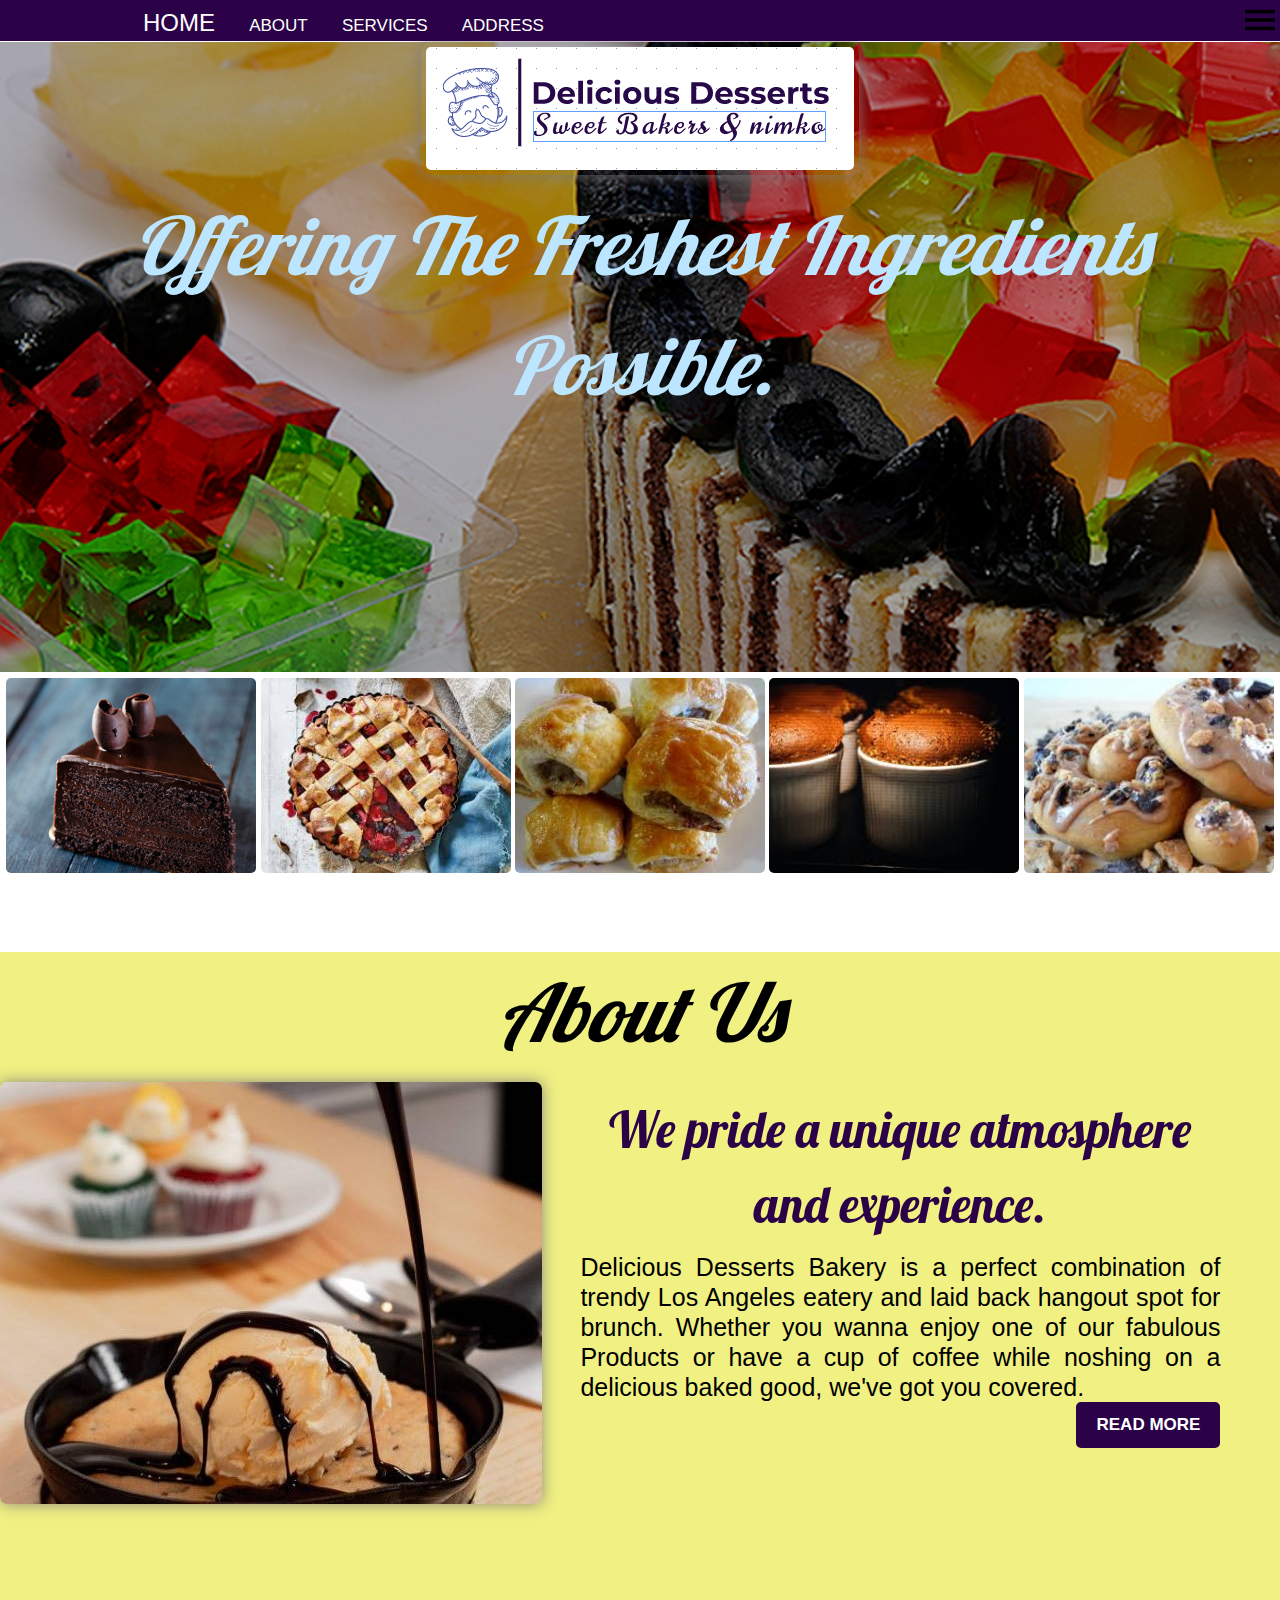
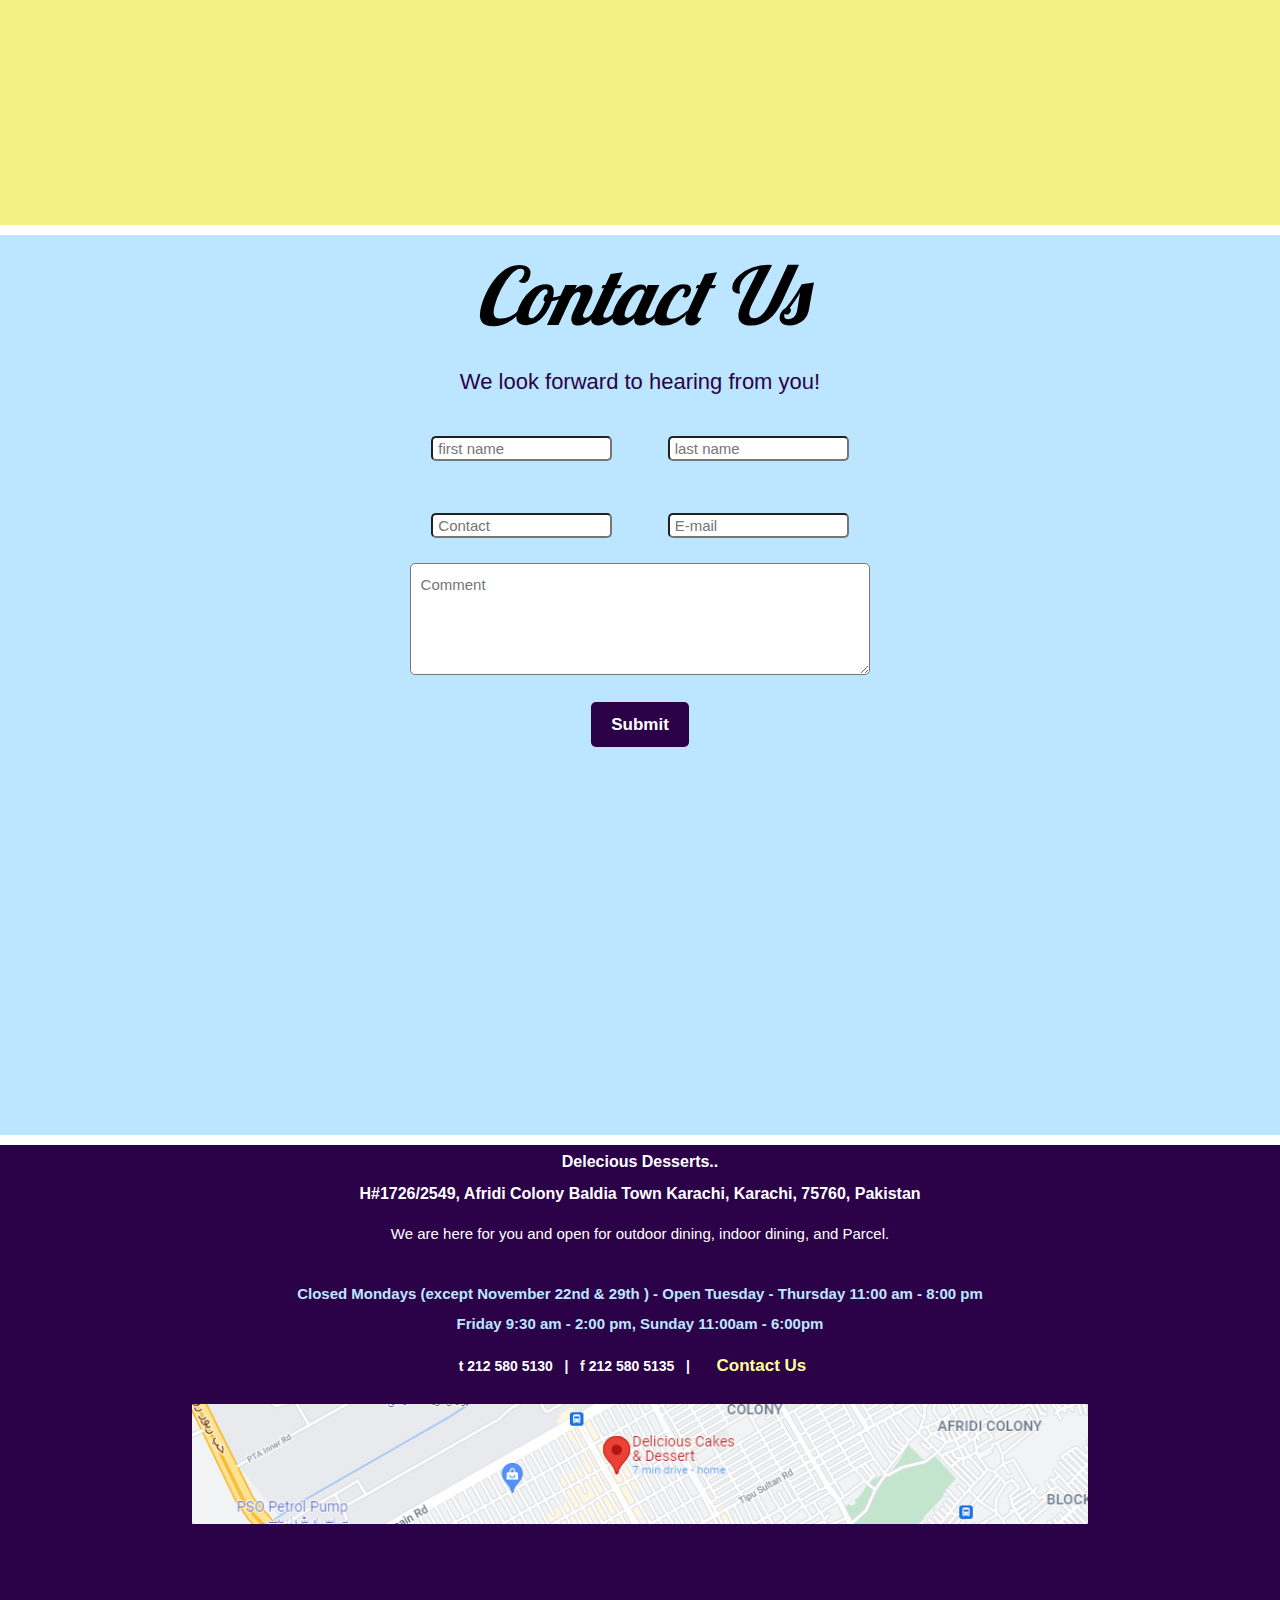
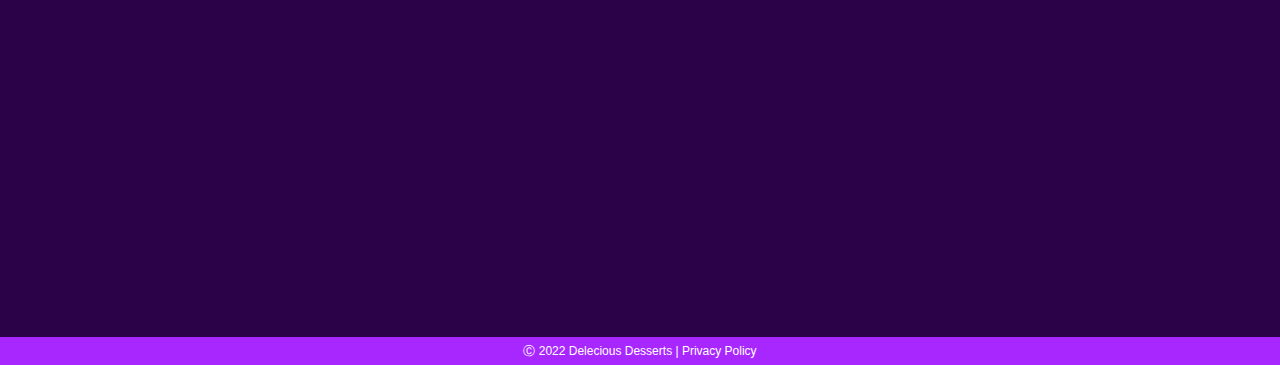
<file: newbakery/index.html>
<!DOCTYPE html>
<html lang="en">
  <head>
    <meta charset="UTF-8" />
    <meta http-equiv="X-UA-Compatible" content="IE=edge" />
    <meta name="viewport" content="width=device-width, initial-scale=1.0" />
    <link
      href="https://fonts.googleapis.com/icon?family=Material+Icons"
      rel="stylesheet"
    />
    <link
      href="https://fonts.googleapis.com/css2?family=Lobster&display=swap"
      rel="stylesheet"
    />
    <link rel="stylesheet" href="https://www.w3schools.com/w3css/4/w3.css" />
    <link rel="stylesheet" href="./Styles.css" />
    <link rel="stylesheet" href="./Index.differScreen.css">
    <script src="./main.js" defer></script>
    <title>Delicious Desserts</title>
  </head>

  <body>
    <div class="shadow"></div>

    <!-- ################### HOME ###################### -->

    <section id="home">
      <!-- ################### SIDEBAR ###################### -->

      <div class="sidebar">
        <ul>
          <li><a href="./sign-in/sign.html">Sign In</a></li>
          <li><a href="#contact-us">Contact Us</a></li>
          <li><a href="./cookBooks/cookbooks.html">CookBooks</a></li>
        </ul>
      </div>
      <!-- ################### NAV BAR ###################### -->

      <div class="nav-container">
        <div id="navbar" class="nav-items">
          <a class="btn active" href="../home/Index.html">HOME</a>
          <a class="btn" href="./About/about.html">ABOUT</a>
          <a class="btn" href="./services/services.html">SERVICES</a>
          <a class="btn" href="./Address/adress.html">ADDRESS</a>
        </div>
        <div class="toggle" onclick="toggleBtn()"></div>
      </div>
      <!-- <<<<<<<<<<<<< SLIDES SHOW >>>>>>>>>>>>>>>>>>>>>> -->
      <div class="bg1 mySlides w3-animate-left" style="width: 100%">
        <img id="logo" src="./new-logo.png" />
        <div class="slide-text">
          <h1>Offering The Freshest Ingredients Possible.</h1>
        </div>
        
      </div>

      <div class="bg2 mySlides w3-animate-left" style="width: 100%">
        <img id="logo" src="./new-logo.png" />
        <div class="slide-text">
          <h1>Everything is for you.</h1>
        </div>
      </div>

      <div class="bg3 mySlides w3-animate-left" style="width: 100%">
        <img id="logo" src="./new-logo.png" />
        <div class="slide-text">
          <h1>Maintaining an unmatched Quality....</h1>
        </div>
      </div>

      <div class="bg4 mySlides w3-animate-left" style="width: 100%">
        <img id="logo" src="./new-logo.png" />
        <div class="slide-text">
          <h1>You can find anything Sweet same as you.</h1>
        </div>
      </div>

      <div class="bg5 mySlides w3-animate-right" style="width: 100%">
        <img id="logo" src="./new-logo.png" />
        <div class="slide-text">
          <h1>We Glad To See you.</h1>
        </div>
      </div>


          <!-- ############################ PIcture links ############################ -->

      <div class="grid_container">
        <a id="item1" href="./pastries/pastries.html"
          ><div class="box"></div
        ></a>
        <a id="item2" href="./cakes/cakes.html"><div class="box"></div></a>
        <a id="item3" href="./spicy/spicies.html"><div class="box"></div></a>
        <a id="item4" href="./cup cakes/cup-cake.html"
          ><div class="box"></div
        ></a>
        <a id="item5" href="./biscuits/biscuits.html"
          ><div class="box"></div
        ></a>
      </div>
    </section>

    <!-- ############################ ABOUT ############################ -->

    <section id="about">
      <h1 id="about_title">About Us</h1>

      <div class="about_container">
        <div class="image">
          <img src="./icecre.jpg" />
        </div>

        <div class="text">
          <h2>We pride a unique atmosphere and experience.</h2>
          <p id="about-pg1-txt">
            Delicious Desserts Bakery is a perfect combination of trendy Los
            Angeles eatery and laid back hangout spot for brunch. Whether you
            wanna enjoy one of our fabulous Products or have a cup of coffee
            while noshing on a delicious baked good, we've got you covered.
          </p>
          <a href="./About/about.html"><button>READ MORE</button></a>
        </div>
      </div>
    </section>

    <!-- ############################ CONTACT US ############################ -->

    <section id="contact-us">
      <div class="contact_container">
        <div class="title">
          <h1 class="contactheading">Contact Us</h1>
          <p class="contactxt">We look forward to hearing from you!</p>
        </div>

        <div class="form_container">
          <input type="text" placeholder="first name" />

          <input type="text" placeholder="last name" />

          <input type="text" placeholder="Contact" />

          <input type="text" placeholder="E-mail" />

          <textarea
            id="Text-area"
            rows="4"
            cols="60"
            placeholder="Comment"
          ></textarea>

          <button>Submit</button>
        </div>
      </div>
    </section>

    <!-- ############################ FOOTER ############################ -->

    <section id="footer">
      <div class="container">
        <div class="text_container">
          <h4 style="text-align: center">
            <span style="font-size: 16px; color: #ffffff">
              <strong
                >Delecious Desserts.. <br />
                H#1726/2549, Afridi Colony Baldia Town Karachi, Karachi, 75760, Pakistan</strong
              ></span
            >
          </h4>

          <p style="text-align: center">
            <span style="color: #ffffff">
              We are here for you and open for outdoor dining, indoor dining,
              and Parcel.
            </span>
            <br/>
            <br>
            <span style="color: #bce6ff">
              <strong>

              Closed Mondays (except November 22nd & 29th ) - Open
                Tuesday - Thursday 11:00 am - 8:00 pm
                <br />
                Friday 9:30 am - 2:00 pm, Sunday 11:00am - 6:00pm

                </strong>
                </span>

          <h4 style="text-align: center">
            <span style="font-size: 14px; color: #ffffff"
              ><strong
                >t 212 580 5130&nbsp; &nbsp;|&nbsp; &nbsp;f 212 580 5135&nbsp;
                &nbsp;|&nbsp; &nbsp;<span style="color: #ffff99"
                  ><a
                    style="color: #ffff99"
                    href="#contact-us"
                    >Contact Us</a
                  ></span
                ></strong
              ></span
            >
          </h4>
        </div>

        <div class="pic_container">
          <a href="https://goo.gl/maps/LfhXDstwHWTebgZz5" >
            <img class="footer-img" src="./footer map pic.png" >
          </a>
        </div>
      </div>
    </section>

    <div class="privacy-policy">
      <p id="footer-2022" style="font-size: 12px;">
        Ⓒ 2022 Delecious Desserts | Privacy Policy
      </p>
    </div>
  </body>
</html>
</file>
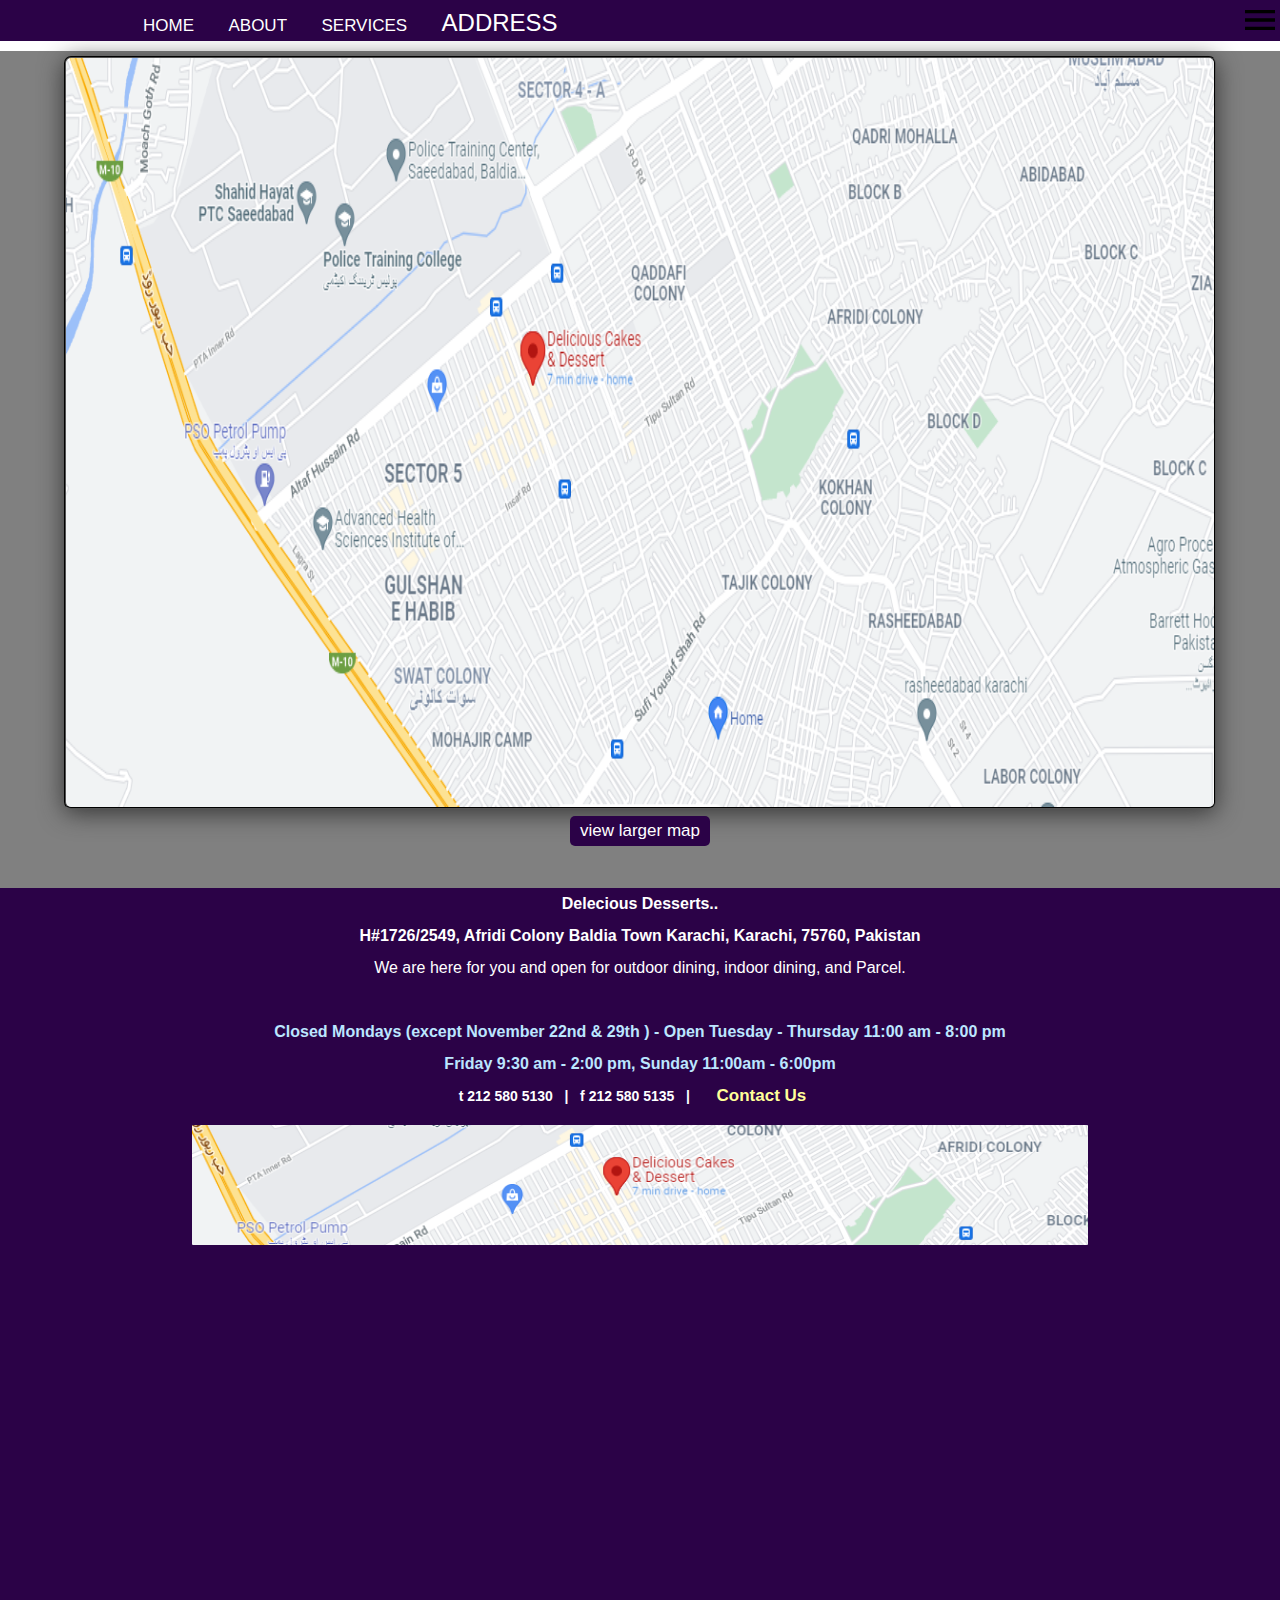
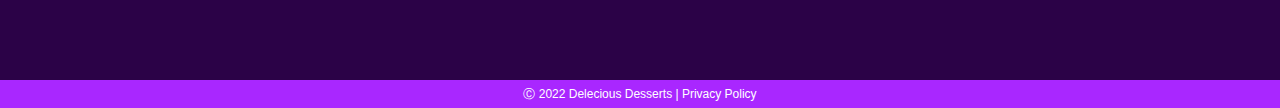
<file: newbakery/Address/adress.html>
<!DOCTYPE html>
<html lang="en">
<head>
    <meta charset="UTF-8">
    <meta http-equiv="X-UA-Compatible" content="IE=edge">
    <meta name="viewport" content="width=device-width, initial-scale=1.0">
    <link rel="stylesheet" href="./adress.css">
    <title>Delicious Desserts</title>
</head>
<body>
    <div class="shadow"></div>

    <!-- ################### HOME ###################### -->

    <section id="home">
      <!-- ################### SIDEBAR ###################### -->

      <div class="sidebar">
        <ul>
          <li><a href="../sign-in/sign.html">Sign In</a></li>
          <li><a href="../Address/adress.html">Address</a></li>
          <li><a href="../cookbooks/cookbooks.html">CookBooks</a></li>
        </ul>
      </div>
      <!-- ################### NAV BAR ###################### -->

      <div class="nav-container">
        <div id="navbar" class="nav-items">
          <a class="btn " href="../Index.html">HOME</a>
          <a class="btn" href="../About/about.html">ABOUT</a>
          <a class="btn" href="../services/services.html">SERVICES</a>
          <a class="btn active" href="./adress.html">ADDRESS</a>
        </div>
        <div class="toggle" onclick="toggleBtn()"></div>
      </div>


      <!-- ################### content ###################### -->

        <div class="address">
          <img class="map-pic" src="./pic of map.png">
          <div>
              <a href="https://goo.gl/maps/LfhXDstwHWTebgZz5">
                <button class="address-bnt">
                    view larger map
                 </button>
              </a>
            
          </div>
        </div>

        <!-- ############################ FOOTER ############################ -->

    <section id="footer">
        <div class="container">
          <div class="text_container">
            <h4 style="text-align: center">
              <span style="font-size: 16px; color: #ffffff">
                <strong
                  >Delecious Desserts.. <br />
                  H#1726/2549, Afridi Colony Baldia Town Karachi, Karachi, 75760, Pakistan</strong
                ></span
              >
            </h4>
  
            <p style="text-align: center">
              <span style="color: #ffffff">
                We are here for you and open for outdoor dining, indoor dining,
                and Parcel.
              </span>
              <br/>
              <br>
              <span style="color: #bce6ff">
                <strong>
  
                Closed Mondays (except November 22nd & 29th ) - Open
                  Tuesday - Thursday 11:00 am - 8:00 pm
                  <br />
                  Friday 9:30 am - 2:00 pm, Sunday 11:00am - 6:00pm
  
                  </strong>
                  </span>
  
            <h4 style="text-align: center">
              <span style="font-size: 14px; color: #ffffff"
                ><strong
                  >t 212 580 5130&nbsp; &nbsp;|&nbsp; &nbsp;f 212 580 5135&nbsp;
                  &nbsp;|&nbsp; &nbsp;<span style="color: #ffff99"
                    ><a
                      style="color: #ffff99"
                      href="#contact-us"
                      >Contact Us</a
                    ></span
                  ></strong
                ></span
              >
            </h4>
          </div>
  
          <div class="pic_container">
            <a href="https://goo.gl/maps/LfhXDstwHWTebgZz5" >
              <img class="footer-img" src="./footer map pic.png" >
            </a>
          </div>
        </div>
      </section>
  
      <div class="privacy-policy">
        <p id="footer-2022" style="font-size: 12px;">
          Ⓒ 2022 Delecious Desserts | Privacy Policy
        </p>
      </div>






    <script src="../main.js"></script>
</body>
</html>
</file>
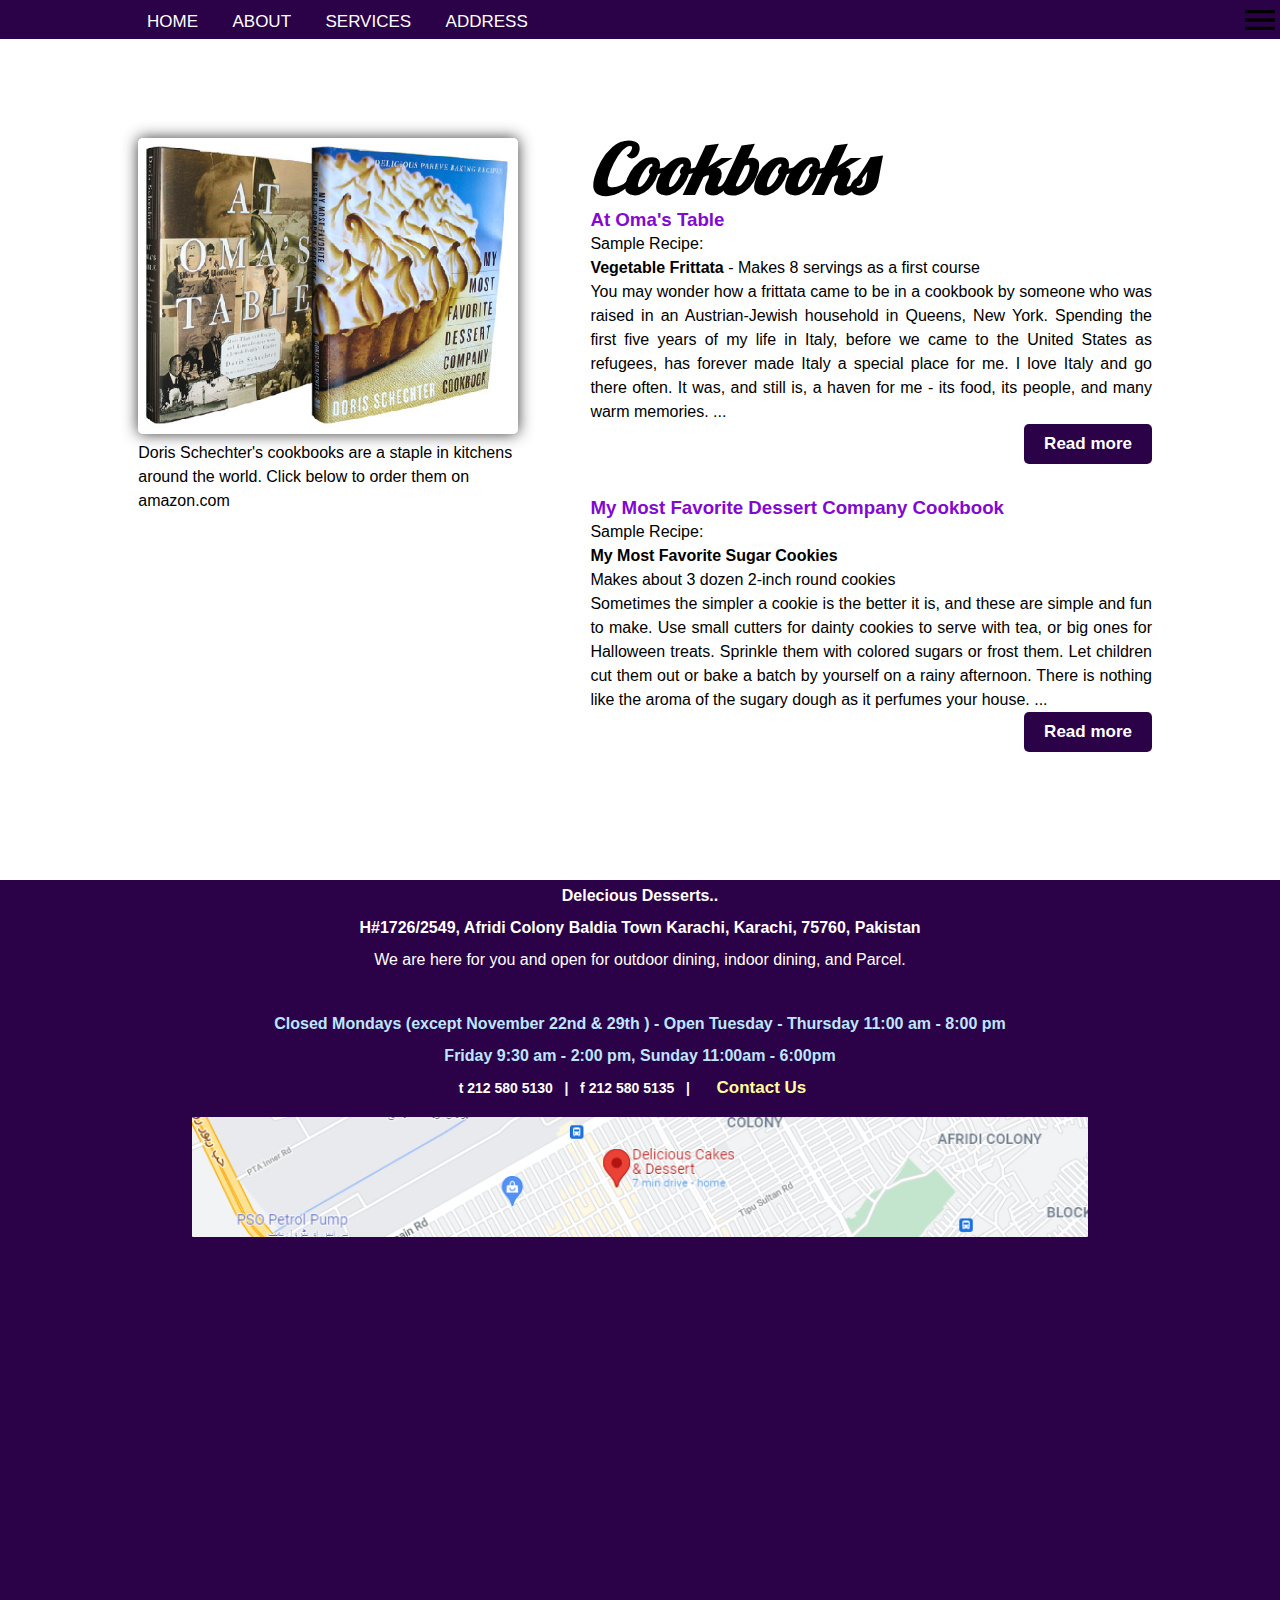
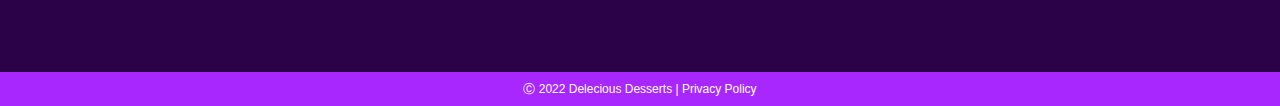
<file: newbakery/cookbooks/cookbooks.html>
<!DOCTYPE html>
<html lang="en">
  <head>
    <meta charset="UTF-8" />
    <meta http-equiv="X-UA-Compatible" content="IE=edge" />
    <meta name="viewport" content="width=device-width, initial-scale=1.0" />
    <link
      href="https://fonts.googleapis.com/css2?family=Lobster&display=swap"
      rel="stylesheet"
    />
    <link rel="stylesheet" href="./cookbooks.css" />
    <title>Delicious Desserts</title>
  </head>
  <body>
    <div class="shadow"></div>

    <!-- ################### SIDEBAR ###################### -->

    <div class="sidebar">
      <ul>
        <li><a href="../sign-in/sign.html">Sign In</a></li>
        <li><a href="./cookbooks.html">CookBooks</a></li>
      </ul>
    </div>

    <!-- ################### NAV BAR ###################### -->

    <div class="nav-container">
      <div id="navbar" class="nav-items">
        <a class="btn" href="../Index.html">HOME</a>
        <a class="btn" href="../About/about.html">ABOUT</a>
        <a class="btn" href="../services/services.html">SERVICES</a>
        <a class="btn" href="../Address/adress.html">ADDRESS</a>
      </div>
      <div class="toggle" onclick="toggleBtn()"></div>
    </div>

    <!-- ################### Book Section ###################### -->

    <div class="book-content-container">
      <div class="picture">
        <img src="./cookbooks.jpg" />
        <p>
          Doris Schechter's cookbooks are a staple in kitchens around the world.
          Click below to order them on amazon.com
        </p>
      </div>

      <div class="book-text-container">
        <!-- ################### 1st Book  ###################### -->

        <div class="book-text">
          <h1>Cookbooks</h1>
          <h3 style="color: #8109d1">At Oma's Table</h3>
          <p>Sample Recipe:</p>
          <p><b> Vegetable Frittata</b> - Makes 8 servings as a first course</p>
          <p>
            You may wonder how a frittata came to be in a cookbook by someone
            who was raised in an Austrian-Jewish household in Queens, New York.
            Spending the first five years of my life in Italy, before we came to
            the United States as refugees, has forever made Italy a special
            place for me. I love Italy and go there often. It was, and still is,
            a haven for me - its food, its people, and many warm memories.
            <span id="dots">...</span
            ><span id="more">
              This frittata is filled with a variety of fresh vegetables and has
              a wonderful flavor. Frittata, remember, can be served shortly
              after being removed from the oven, or it can be cooled to warm.
              Serve it for brunch, with salad, or for a light, late dinner, with
              good bread. 3 tablespoons olive oil 1 large Spanish onion, thinly
              sliced 3 garlic cloves, minced 3 summer squash, ends removed and
              sliced 1/4 inch thick 3 zucchini, ends removed and sliced 1/4 inch
              thick 3 bell peppers (a red, a green, and a yellow) cored, seeded
              and ribs removed, and cut into 1/2-inch strips 1/2 pound (8
              ounces) sliced mushrooms 6 extra-large eggs 1/4 cup heavy cream 1
              teaspoon coarse kosher salt 1 teaspoon fresh pepper 2 cups stale
              plain croutons, from day-old French bread 1/2 pound (8 ounces)
              cream cheese, cut into small cubes 2 cups grated Swiss cheese
              Preheat oven to 350 degrees F. Grease a 10-inch-round, 2-inch-deep
              cake pan, and set aside. In a large skillet, heat the oil over
              medium-high heat until hot but not smoking. Add the onion, garlic,
              squash, bell peppers, and mushrooms and sauté, stirring, until
              cooked, but still crisp-tender, about 20 minutes. Remove from the
              heat to cool slightly. In a large bowl, whisk together the eggs,
              cream, salt, and pepper. Stir in the croutons until combined, then
              add the cream cheese and Swiss cheese and stir well again. Stir in
              the sautéed vegetables until completely incorporated. Pour the
              mixture into the prepared pan and level the top. Bake about 1
              hour, until firm. Check at the halfway point, and if the top is
              browning too quickly, lay a piece of foil loosely over the top of
              the pan. Let stand 10-15 minutes before serving slightly warm,
              when the frittata is at its very best.
            </span>
          </p>
          <button onclick="readmore('dots', 'more', 'myBtn')" id="myBtn">
            Read more
          </button>
          <br />
          <br />
          <br />
          <!-- ################### 2nd Book  ###################### -->

          <div class="text2">
            <h3 style="color: #8109d1">
              My Most Favorite Dessert Company Cookbook
            </h3>
            <p>Sample Recipe:</p>
            <p><b> My Most Favorite Sugar Cookies</b></p>
            <p>Makes about 3 dozen 2-inch round cookies</p>
            <p>
              Sometimes the simpler a cookie is the better it is, and these are
              simple and fun to make. Use small cutters for dainty cookies to
              serve with tea, or big ones for Halloween treats. Sprinkle them
              with colored sugars or frost them. Let children cut them out or
              bake a batch by yourself on a rainy afternoon. There is nothing
              like the aroma of the sugary dough as it perfumes your house.
              <span id="dots2">...</span
              ><span id="more2">
                My Most Favorite Sugar Crust (see below) Granulated sugar, for
                sprinkling 1. Preheat the over to 350 degrees F. Line 2 large
                cookie sheets with parchment paper. 2. Let the dough stand at
                room temperature to soften slightly before rolling. On a lightly
                floured surface, roll out the dough a generous 1/4 inch thick.
                With your favorite cookie cutters, but out cookies and place
                them, 1 inch apart, on a the lined sheets. Sprinkle generously
                with granulated sugar. Gather up the scraps, reroll the dough,
                cut out, and sugar cookies until you have used up all the
                dough.. 3. Bake for 10 to 12 minutes until just golden on the
                bottom. With a metal spatula, transfer to wire racks to cool.
                Store, in layers, in air-tight containers for up to 1 week. My
                Most Favorite Sugar Crust Makes enough dough for two 9-to
                10-inch pies or tarts A word of advice before you make the
                dough: Remove the margarine from the refrigerator right before
                you plan to use it. Cold margarine creams more efficiently than
                softened margarine does, and your goal is a well-crafted crust,
                which begins with the margarine and sugar mixture. 12
                tablespoons (1-1/2 sticks) cold unsalted margarine 1/3 cup sugar
                1 extra-large egg 1/2 teaspoon pure vanilla extract 2 cups
                all-purpose flour 1. In the bowl of a standing electric mixer
                fitted with the paddle attachment, cream the margarine with the
                sugar on medium speed until fluffy. 2. In a small bowl, beat the
                egg together lightly with the vanilla. With the mixer running
                add the egg mixture to the margarine mixture and beat until they
                are incorporated. 3. Reduce the mixer speed to low and add the
                four ingredients, a cup at a time, beating until a ball of dough
                forms around the paddle. 4. With your hands, gather the dough
                into a ball, and pat it into a large, flat round. Divide the
                round in half, shape each half into a disk and wrap each disk in
                plastic wrap. Chill the disks in the refrigerator for at least 2
                hours, preferably 3 to 4 hours, or until firm. To freeze - The
                dough, wrapped well in plastic wrap, may be frozen for up to 1
                month. To defrost - Thaw in the plastic wrap at room
                temperature.
              </span>
            </p>
            <button onclick="readmore('dots2', 'more2', 'myBtn2')" id="myBtn2">
              Read more
            </button>
          </div>
        </div>
      </div>
    </div>
    <!-- ############################ FOOTER ############################ -->

    <section id="footer">
      <div class="container">
        <div class="text_container">
          <h4 style="text-align: center">
            <span style="font-size: 16px; color: #ffffff">
              <strong
                >Delecious Desserts.. <br />
                H#1726/2549, Afridi Colony Baldia Town Karachi, Karachi, 75760,
                Pakistan</strong
              ></span
            >
          </h4>

          <p style="text-align: center">
            <span style="color: #ffffff">
              We are here for you and open for outdoor dining, indoor dining,
              and Parcel.
            </span>
            <br />
            <br />
            <span style="color: #bce6ff">
              <strong>
                Closed Mondays (except November 22nd & 29th ) - Open Tuesday -
                Thursday 11:00 am - 8:00 pm
                <br />
                Friday 9:30 am - 2:00 pm, Sunday 11:00am - 6:00pm
              </strong>
            </span>
          </p>

          <h4 style="text-align: center">
            <span style="font-size: 14px; color: #ffffff"
              ><strong
                >t 212 580 5130&nbsp; &nbsp;|&nbsp; &nbsp;f 212 580 5135&nbsp;
                &nbsp;|&nbsp; &nbsp;<span style="color: #ffff99"
                  ><a style="color: #ffff99" href="#contact-us"
                    >Contact Us</a
                  ></span
                ></strong
              ></span
            >
          </h4>
        </div>

        <div class="pic_container">
          <a href="https://goo.gl/maps/LfhXDstwHWTebgZz5">
            <img class="footer-img" src="./footer map pic.png" />
          </a>
        </div>
      </div>
    </section>

    <div class="privacy-policy">
      <p id="footer-2022" style="font-size: 12px">
        Ⓒ 2022 Delecious Desserts | Privacy Policy
      </p>
    </div>

    <script src="../main.js"></script>
  </body>
</html>
</file>
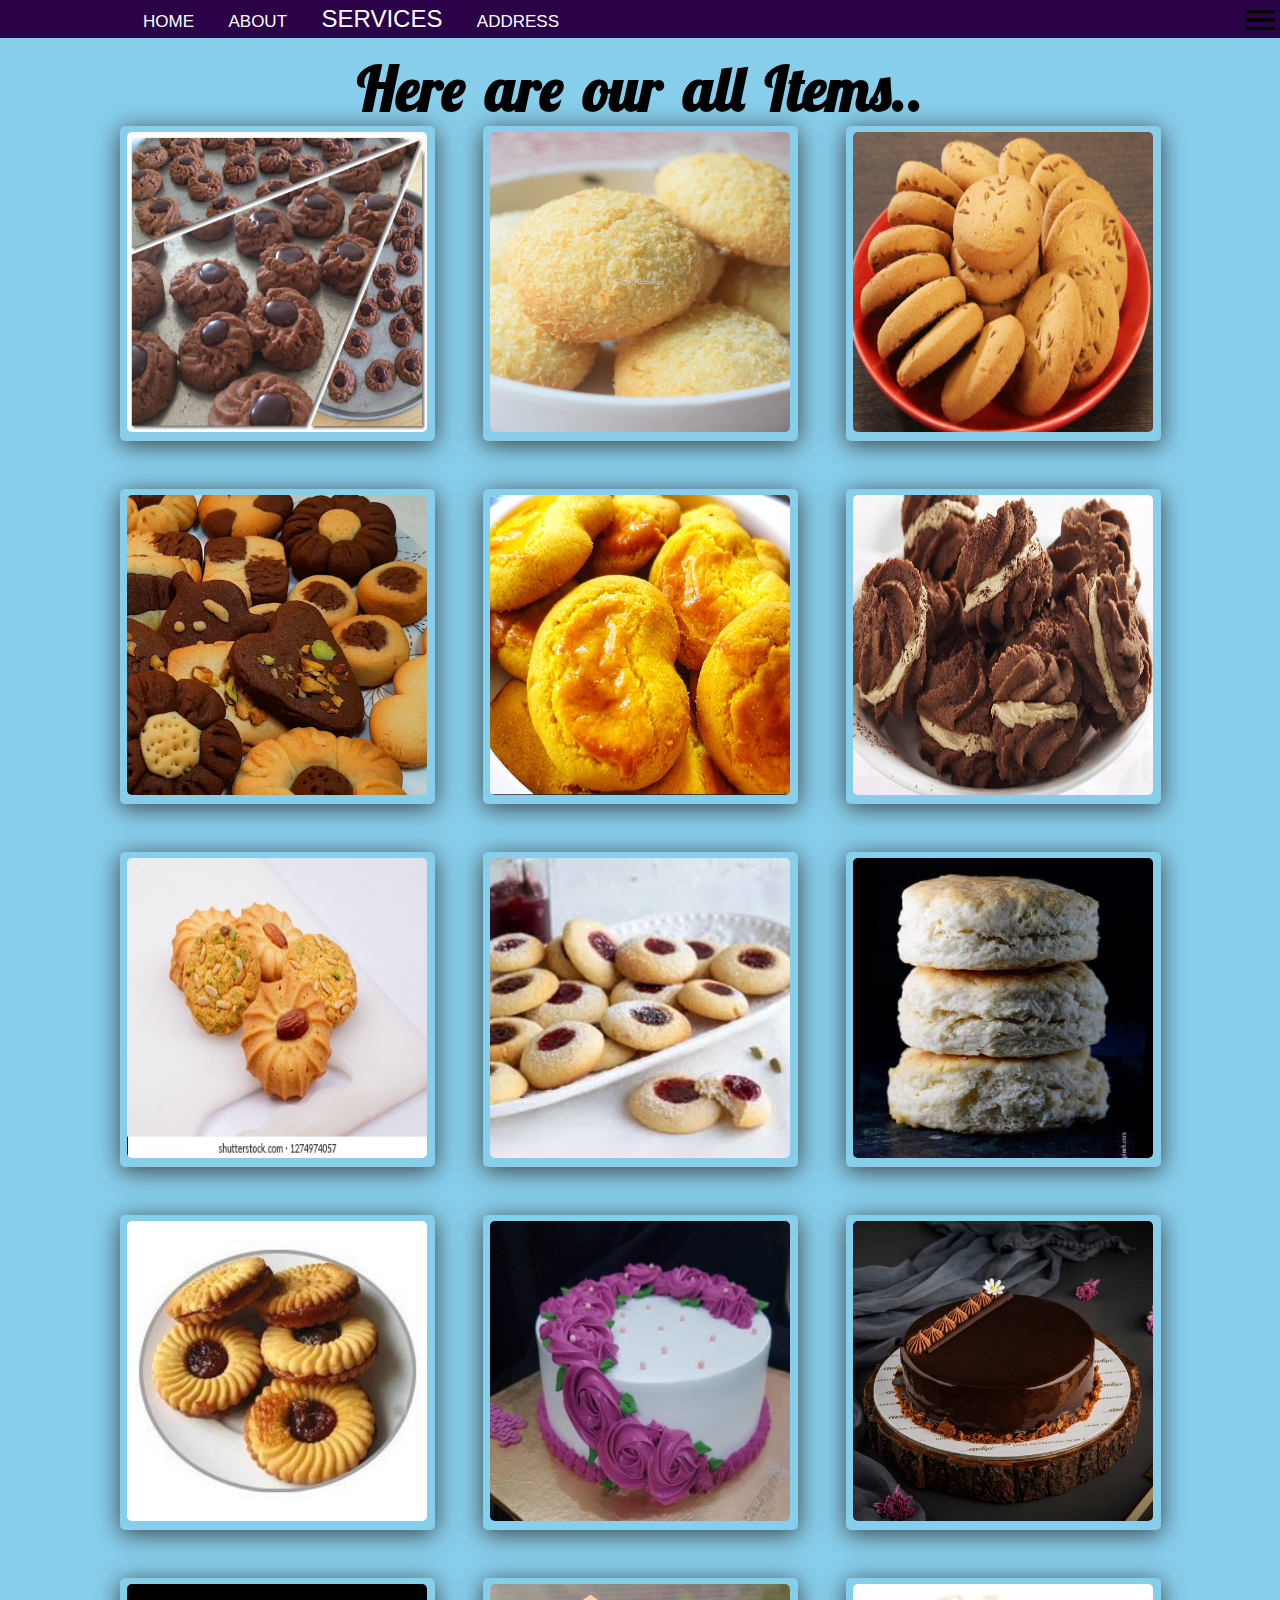
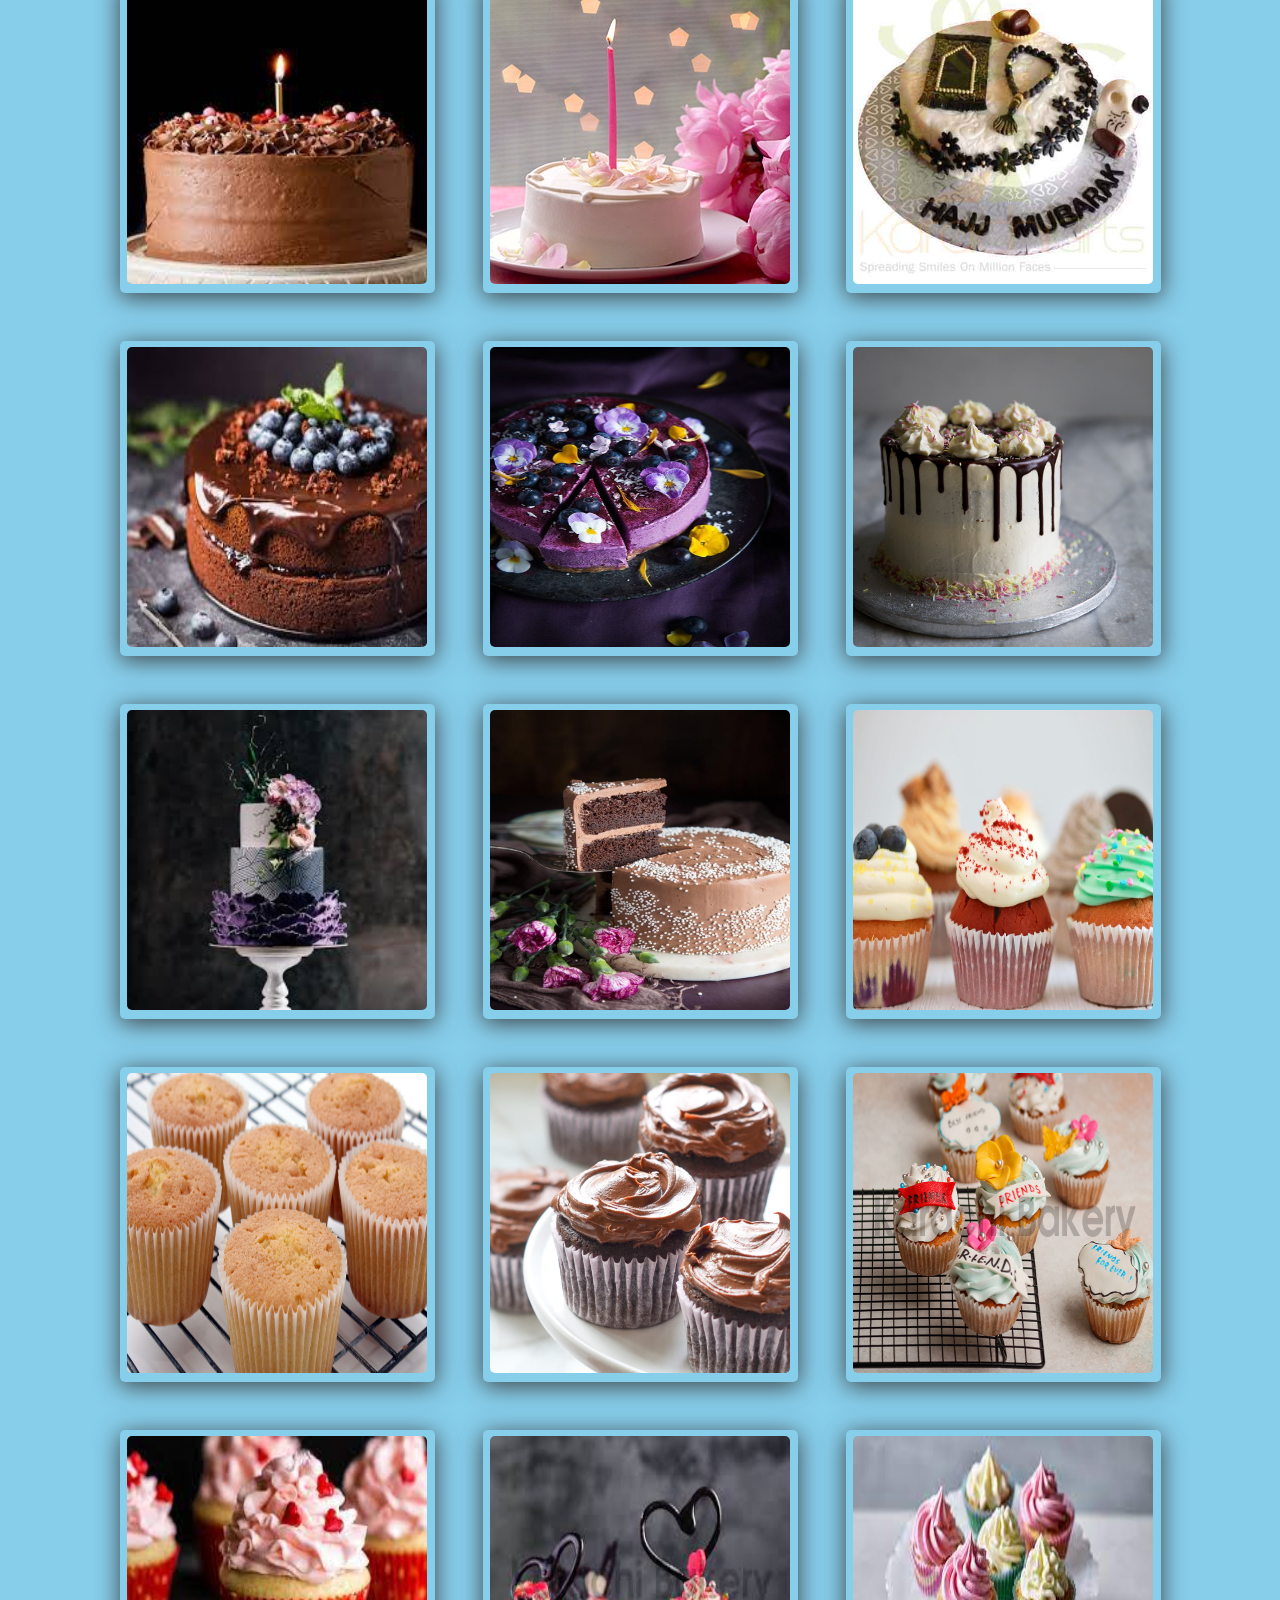
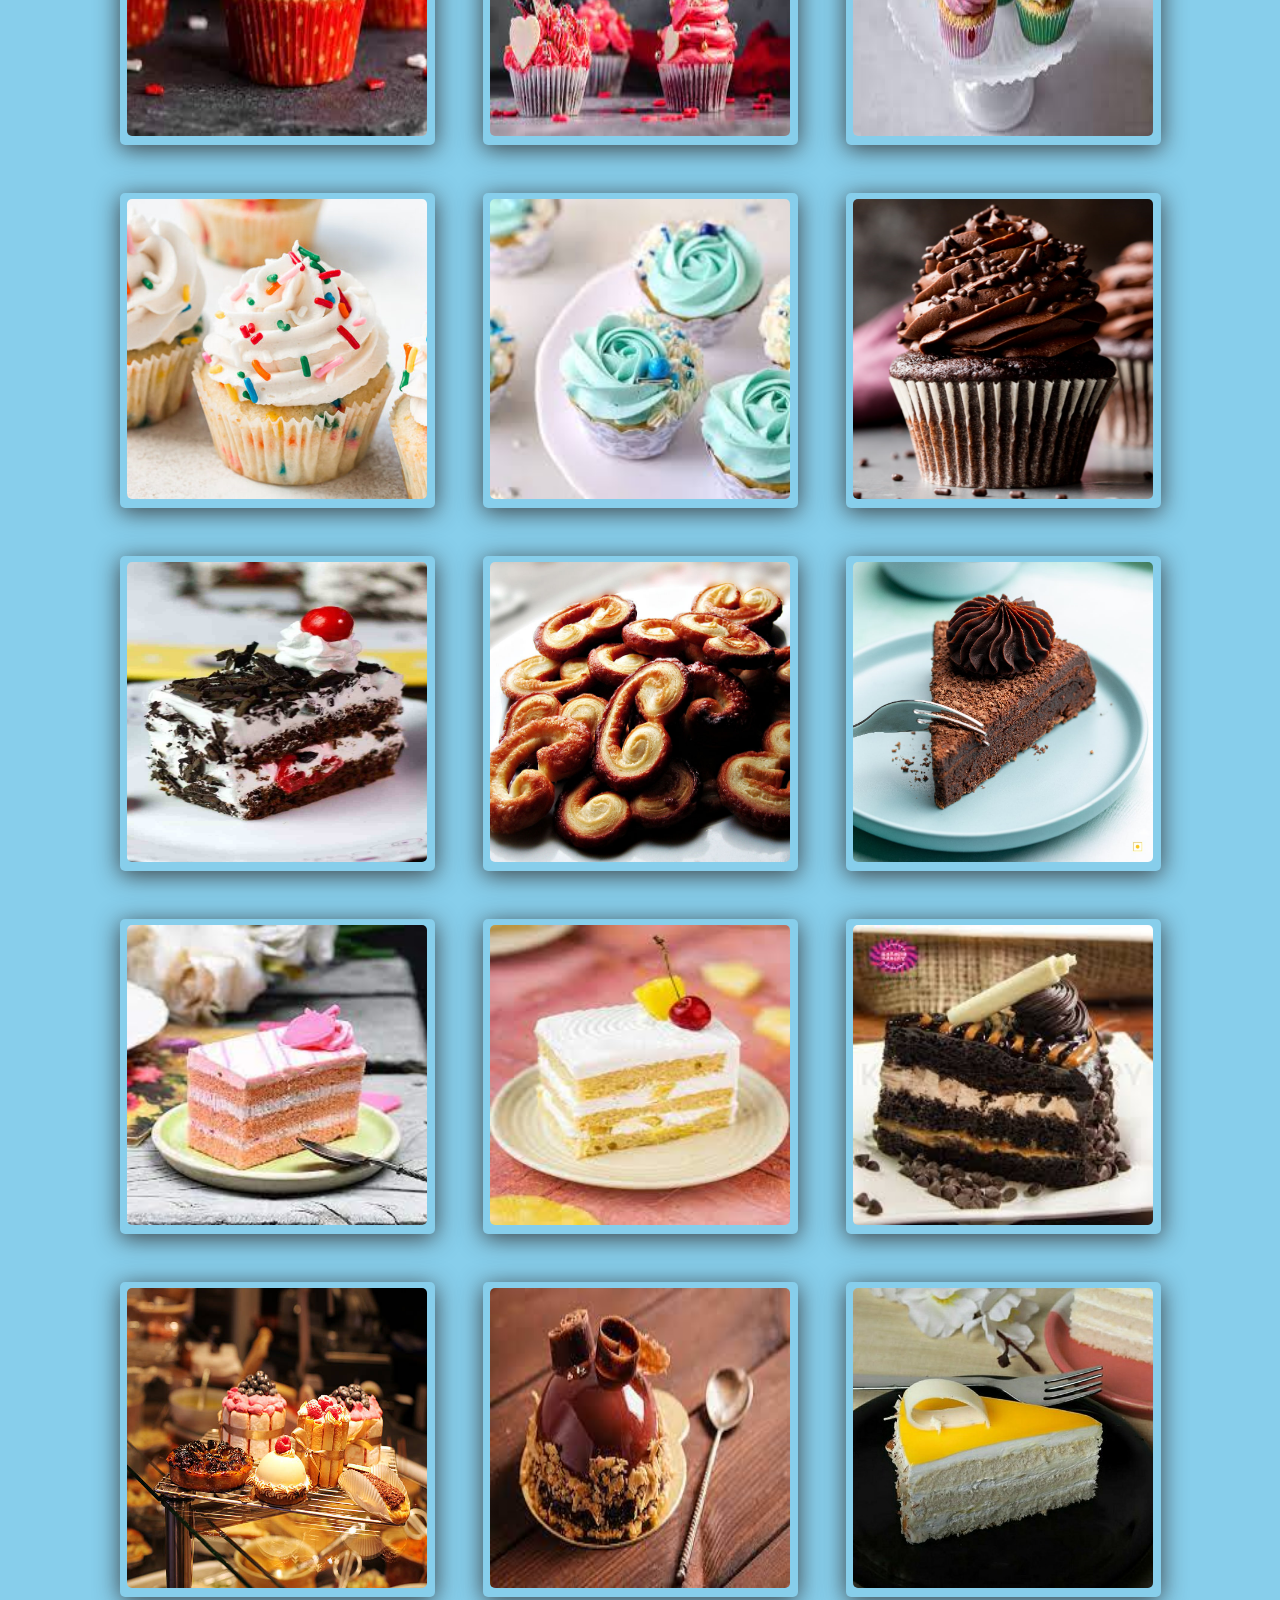
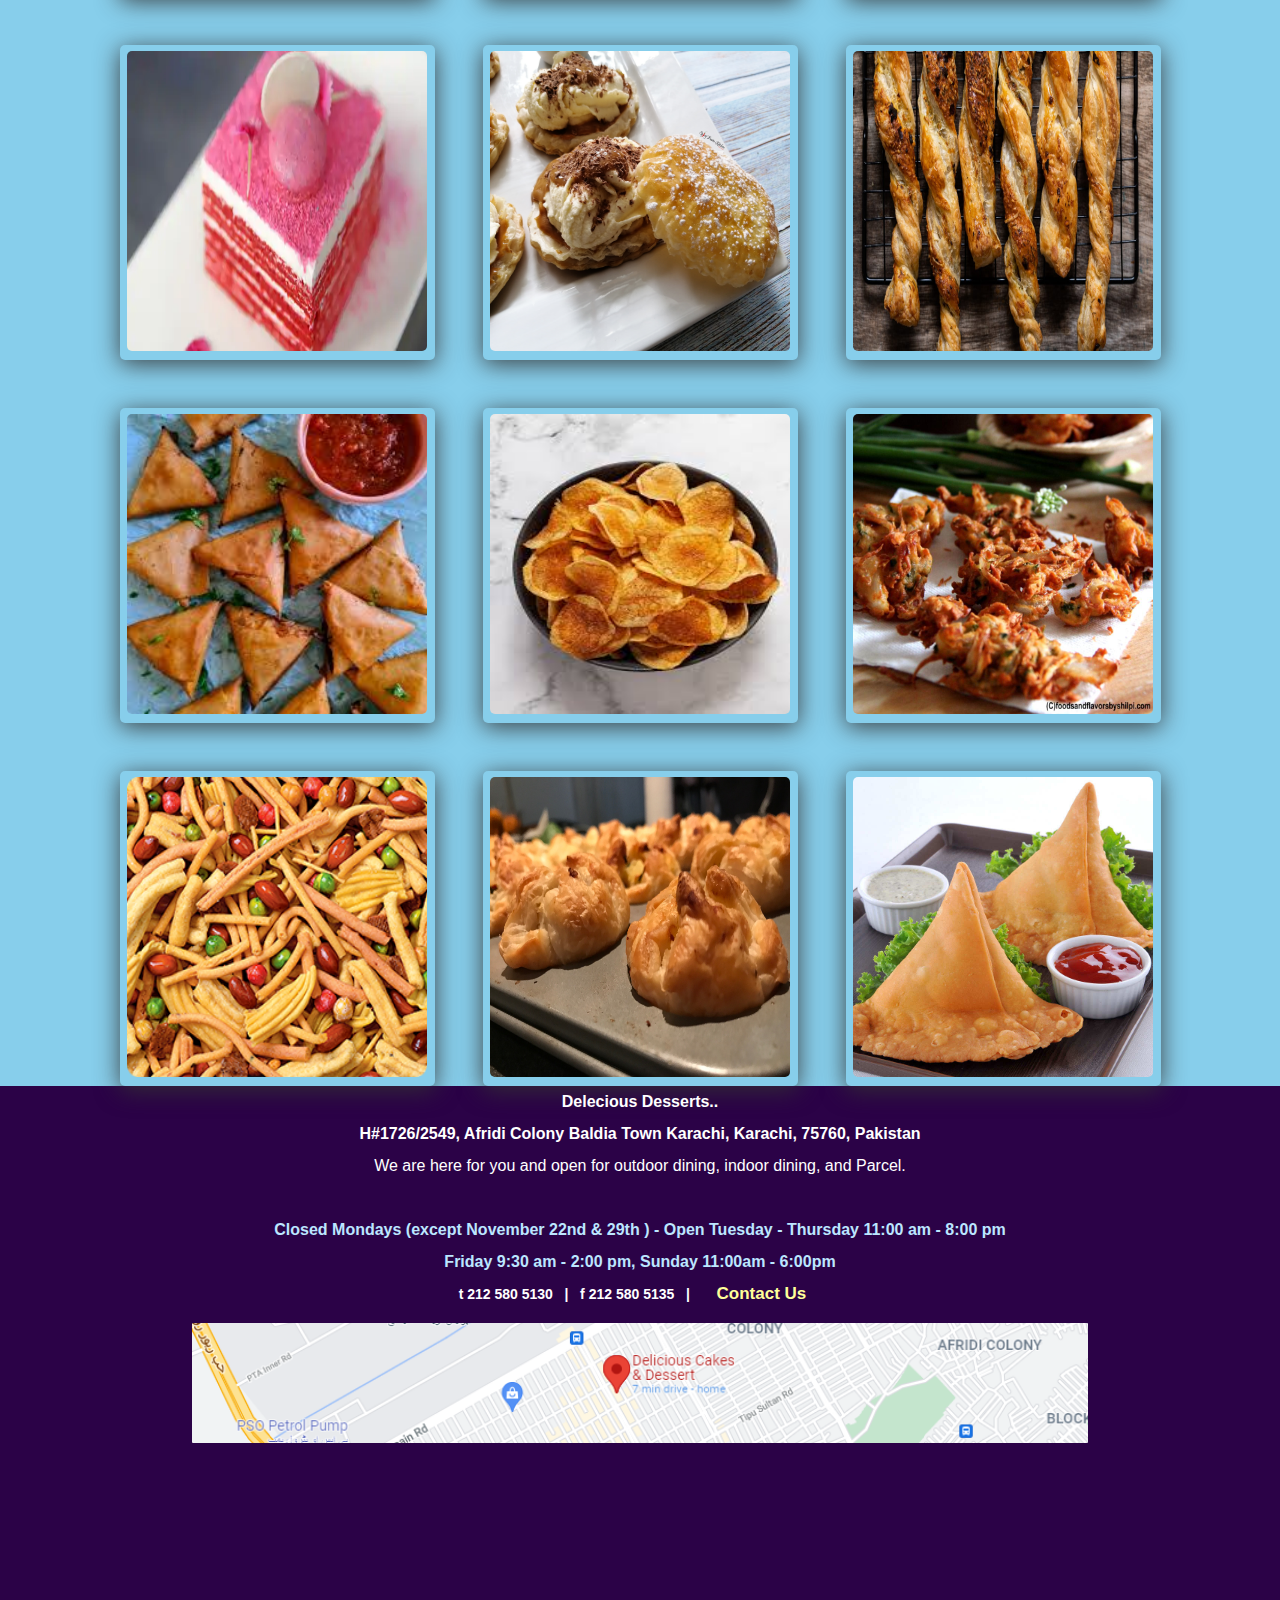
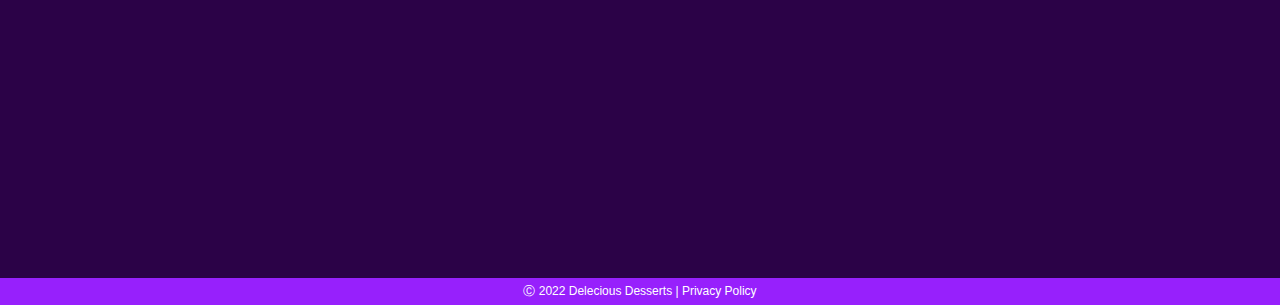
<file: newbakery/services/services.html>
<!DOCTYPE html>
<html lang="en">
  <head>
    <meta charset="UTF-8" />
    <meta http-equiv="X-UA-Compatible" content="IE=edge" />
    <meta name="viewport" content="width=device-width, initial-scale=1.0" />
    <link
      href="https://fonts.googleapis.com/css2?family=Lobster&display=swap"
      rel="stylesheet"
    />
    <link rel="stylesheet" href="./services.css" />
    <link rel="stylesheet" href="./servicces-DifferScreen.css">
    <title>Delicious Deserts</title>
  </head>
  <body>
    <div class="shadow"></div>

    <!-- ################### SIDEBAR ###################### -->

    <div class="sidebar">
      <ul>
        <li><a href="../sign-in/sign.html">Sign Up</a></li>
        <li><a href="../biscuits/biscuits.html">Biscuits </a></li>
        <li><a href="../cakes/cakes.html">Cakes</a></li>
        <li><a href="../cup cakes/cup-cake.html">Cup Cakes</a></li>
        <li><a href="../pastries/pastries.html">Pastries</a></li>
        <li><a href="../cookbooks/cookbooks.html">CookBooks</a></li>
        <li><a href="../Address/adress.html">Address</a></li>
      </ul>
    </div>
    <!-- ################### NAV BAR ###################### -->

    <div class="nav-container">
      <div id="navbar" class="nav-items">
        <a class="btn" href="../Index.html">HOME</a>
        <a class="btn" href="../About/about.html">ABOUT</a>
        <a class="btn active" href="./services.html">SERVICES</a>
        <a class="btn" href="../Address/adress.html">ADDRESS</a>
      </div>
      <div class="toggle" onclick="toggleBtn()"></div>
    </div>

    <!-- ################### BISCUITS ###################### -->

    <h1 class="header">Here are our all Items..</h1>

    <div class="grid-holder">
      <div class="grid_container">
        <div class="flip-card-b1 items">
          <div class="flip-card-inner">
            <div class="b1-front">
              <img src="./biscuits (1).jpg " />
            </div>
            <div class="backFace">
              <h1>Rs: 300 kg</h1>
              <h1>Choco Crunch Biscuits</h1>
            </div>
          </div>
        </div>

        <div class="flip-card-b2 items">
          <div class="flip-card-inner">
            <div class="b2-front">
              <img src="./biscuits (2).png " />
            </div>
            <div class="backFace">
              <h1>Rs: 400 kg</h1>
              <h1>Coconut Biscuits</h1>
            </div>
          </div>
        </div>

        <div class="flip-card-b3 items">
          <div class="flip-card-inner">
            <div class="b3-front">
              <img src="./biscuits (3).jpg " />
            </div>
            <div class="backFace">
              <h1>Rs: 200 kg</h1>
              <h1>Zeera Biscuits</h1>
            </div>
          </div>
        </div>

        <div class="flip-card-b4 items">
          <div class="flip-card-inner">
            <div class="b4-front">
              <img src="./biscuits (4).png " />
            </div>
            <div class="backFace">
              <h1>Rs: 250 kg</h1>
              <h1>chocolate = Egg Biscuits</h1>
            </div>
          </div>
        </div>

        <div class="flip-card-b5 items">
          <div class="flip-card-inner">
            <div class="b5-front">
              <img src="./biscuits (5).png " />
            </div>
            <div class="backFace">
              <h1>Rs: 450 kg</h1>
              <h1>Banana Biscuits</h1>
            </div>
          </div>
        </div>

        <div class="flip-card-b6 items">
          <div class="flip-card-inner">
            <div class="b6-front">
              <img src="./biscuits (6).jpg " />
            </div>
            <div class="backFace">
              <h1>Rs: 250 kg</h1>
              <h1>Chocolate With Cream Biscuits</h1>
            </div>
          </div>
        </div>

        <div class="flip-card-b7 items">
          <div class="flip-card-inner">
            <div class="b7-front">
              <img src="./biscuits (7).jpg " />
            </div>
            <div class="backFace">
              <h1>Rs: 500 kg</h1>
              <h1>Almond Biscuits</h1>
            </div>
          </div>
        </div>

        <div class="flip-card-b8 items">
          <div class="flip-card-inner">
            <div class="b8-front">
              <img src="./biscuits (8).jpg " />
            </div>
            <div class="backFace">
              <h1>Rs: 350 kg</h1>
              <h1>Soft Biscuits with Jam</h1>
            </div>
          </div>
        </div>

        <div class="flip-card-b9 items">
          <div class="flip-card-inner">
            <div class="b9-front">
              <img src="./biscuits (9).jpg " />
            </div>
            <div class="backFace">
              <h1>Rs: 450</h1>
              <h1>Cream with Coconut Biscuits</h1>
            </div>
          </div>
        </div>

        <div class="flip-card-b10 items">
          <div class="flip-card-inner">
            <div class="b10-front">
              <img src="./biscuits (10).jpg " />
            </div>
            <div class="backFace">
              <h1>Rs: 450</h1>
              <h1>double Cream Biscuits</h1>
            </div>
          </div>
        </div>

        <!-- ################### cakes ###################### -->

        <div class="flip-card-c1 items">
          <div class="flip-card-inner">
            <div class="c1-front">
              <img src="./cake (1).jpeg" />
            </div>
            <div class="backFace">
              <h1>Rs: 5000</h1>
              <h1>Flavour</h1>
              <h1>Pineapple</h1>
            </div>
          </div>
        </div>

        <div class="flip-card-c2 items">
          <div class="flip-card-inner">
            <div class="c2-front">
              <img src="./cake (2).jpg" />
            </div>
            <div class="backFace">
              <h1>Rs: 7000</h1>
              <h1>Flavour</h1>
              <h1>Coffee Chocolate</h1>
            </div>
          </div>
        </div>

        <div class="flip-card-c3 items">
          <div class="flip-card-inner">
            <div class="c3-front">
              <img src="./cake (3).jpg" />
            </div>
            <div class="backFace">
              <h1>Rs: 4000</h1>
              <h1>Flavour</h1>
              <h1>Chocolate</h1>
            </div>
          </div>
        </div>

        <div class="flip-card-c4 items">
          <div class="flip-card-inner">
            <div class="c4-front">
              <img src="./cake (4).jpg" />
            </div>
            <div class="backFace">
              <h1>Rs: 4000</h1>
              <h1>Flavour</h1>
              <h1>butter cream</h1>
            </div>
          </div>
        </div>

        <div class="flip-card-c5 items">
          <div class="flip-card-inner">
            <div class="c5-front">
              <img src="./cake (5).jpg" />
            </div>
            <div class="backFace">
              <h1>Rs: 6000</h1>
              <h1>Flavour</h1>
              <h1>Vanila</h1>
            </div>
          </div>
        </div>

        <div class="flip-card-c6 items">
          <div class="flip-card-inner">
            <div class="c6-front">
              <img src="./cake (6).jpg" />
            </div>
            <div class="backFace">
              <h1>Rs: 6500</h1>
              <h1>Flavour</h1>
              <h1>Dark Choclate</h1>
            </div>
          </div>
        </div>

        <div class="flip-card-c7 items">
          <div class="flip-card-inner">
            <div class="c7-front">
              <img src="./cake (7).jpg" />
            </div>
            <div class="backFace">
              <h1>Rs: 5500</h1>
              <h1>Flavour</h1>
              <h1>Black Berry</h1>
            </div>
          </div>
        </div>

        <div class="flip-card-c8 items">
          <div class="flip-card-inner">
            <div class="c8-front">
              <img src="./cake (8).jpg" />
            </div>
            <div class="backFace">
              <h1>Rs: 3000</h1>
              <h1>Flavour</h1>
              <h1>Pineapple + Chocolate</h1>
            </div>
          </div>
        </div>

        <div class="flip-card-c9 items">
          <div class="flip-card-inner">
            <div class="c9-front">
              <img src="./cake (9).jpg" />
            </div>
            <div class="backFace">
              <h1>Rs: 8000</h1>
              <h1>Flavour</h1>
              <h1>Berry with Pineapple</h1>
            </div>
          </div>
        </div>

        <div class="flip-card-c10 items">
          <div class="flip-card-inner">
            <div class="c10-front">
              <img src="./cake (10).jpg" />
            </div>
            <div class="backFace">
              <h1>Rs: 4500</h1>
              <h1>Flavour</h1>
              <h1>Choclate with Butter</h1>
            </div>
          </div>
        </div>

        <!-- ################### cup cakes ###################### -->

        <div class="flip-card-c-p1 items">
          <div class="flip-card-inner">
            <div class="c-p1-front">
              <img src="./cup cake (1).jpg " />
            </div>
            <div class="backFace">
              <h1>Rs: 50</h1>
              <h1>Cup-Cake with Cream</h1>
            </div>
          </div>
        </div>

        <div class="flip-card-c-p2 items">
          <div class="flip-card-inner">
            <div class="c-p2-front">
              <img src="./cup cake (2).jpg" />
            </div>
            <div class="backFace">
              <h1>Rs: 40</h1>
              <h1>Chocolate Cup-Cake</h1>
            </div>
          </div>
        </div>

        <div class="flip-card-c-p3 items">
          <div class="flip-card-inner">
            <div class="c-p3-front">
              <img src="./cup cake (3).png" />
            </div>
            <div class="backFace">
              <h1>Rs: 70</h1>
              <h1>Coffee Cup-Cake</h1>
            </div>
          </div>
        </div>

        <div class="flip-card-c-p4 items">
          <div class="flip-card-inner">
            <div class="c-p4-front">
              <img src="./cup cake (4).jpg" />
            </div>
            <div class="backFace">
              <h1>Rs: 20</h1>
              <h1>Small Cup-Cake</h1>
            </div>
          </div>
        </div>

        <div class="flip-card-c-p5 items">
          <div class="flip-card-inner">
            <div class="c-p5-front">
              <img src="./cup cake (5).jpg " />
            </div>
            <div class="backFace">
              <h1>Rs: 45</h1>
              <h1>Strawberry Cup-Cake</h1>
            </div>
          </div>
        </div>

        <div class="flip-card-c-p6 items">
          <div class="flip-card-inner">
            <div class="c-p6-front">
              <img src="./cup cake (6).jpg " />
            </div>
            <div class="backFace">
              <h1>Rs: 60</h1>
              <h1>Special Strawberry Cup-Cake</h1>
            </div>
          </div>
        </div>

        <div class="flip-card-c-p7 items">
          <div class="flip-card-inner">
            <div class="c-p7-front">
              <img src="./cup cake (7).jpg " />
            </div>
            <div class="backFace">
              <h1>Rs: 50</h1>
              <h1>Mix Flavours Cup-Cake</h1>
            </div>
          </div>
        </div>

        <div class="flip-card-c-p8 items">
          <div class="flip-card-inner">
            <div class="c-p8-front">
              <img src="./cup cake (8).jpg " />
            </div>
            <div class="backFace">
              <h1>Rs: 70</h1>
              <h1>Cream + Beans Cup-Cake</h1>
            </div>
          </div>
        </div>

        <div class="flip-card-c-p9 items">
          <div class="flip-card-inner">
            <div class="c-p9-front">
              <img src="./cup cake (9).jpg " />
            </div>
            <div class="backFace">
              <h1>Rs: 100</h1>
              <h1>Rose Shape Cup-Cake</h1>
            </div>
          </div>
        </div>

        <div class="flip-card-c-p10 items">
          <div class="flip-card-inner">
            <div class="c-p10-front">
              <img src="./cap cake (10).png" />
            </div>
            <div class="backFace">
              <h1>Rs: 80</h1>
              <h1>Dark Chocolate Cup-Cake</h1>
            </div>
          </div>
        </div>

        <!-- ################### Pastries ###################### -->
        <div class="flip-card-p1 items">
          <div class="flip-card-inner">
            <div class="p1-front">
              <img src="./pastry (1).jpg" />
            </div>
            <div class="backFace">
              <h1>Rs: 70</h1>
              <h2>10 pieces = 600</h2>
            </div>
          </div>
        </div>

        <div class="flip-card-p2 items">
          <div class="flip-card-inner">
            <div class="p2-front">
              <img src="./pastry (2).jpg" />
            </div>
            <div class="backFace">
              <h1>Rs: 50</h1>
              <h2>10 pieces = 400</h2>
            </div>
          </div>
        </div>

        <div class="flip-card-p3 items">
          <div class="flip-card-inner">
            <div class="p3-front">
              <img src="./pastry (3).jpg" />
            </div>
            <div class="backFace">
              <h1>Rs: 70</h1>
              <h2>10 pieces = 600</h2>
            </div>
          </div>
        </div>

        <div class="flip-card-p4 items">
          <div class="flip-card-inner">
            <div class="p4-front">
              <img src="./pastry (4).jpg" />
            </div>
            <div class="backFace">
              <h1>Rs: 70</h1>
              <h2>10 pieces = 600</h2>
            </div>
          </div>
        </div>

        <div class="flip-card-p5 items">
          <div class="flip-card-inner">
            <div class="p5-front">
              <img src="./pastry (5).jpg" />
            </div>
            <div class="backFace">
              <h1>Rs: 50</h1>
              <h2>10 pieces = 450</h2>
            </div>
          </div>
        </div>

        <div class="flip-card-p6 items">
          <div class="flip-card-inner">
            <div class="p6-front">
              <img src="./pastry (6).jpg" />
            </div>
            <div class="backFace">
              <h1>Rs: 65</h1>
              <h2>10 pieces = 600</h2>
            </div>
          </div>
        </div>

        <div class="flip-card-p7 items">
          <div class="flip-card-inner">
            <div class="p7-front">
              <img src="./pastry (7).jpg" />
            </div>
            <div class="backFace">
              <h1>Rs: 100</h1>
              <h2>10 pieces = 1000</h2>
            </div>
          </div>
        </div>

        <div class="flip-card-p8 items">
          <div class="flip-card-inner">
            <div class="p8-front">
              <img src="./pastry (8).jpg" />
            </div>
            <div class="backFace">
              <h1>Rs: 150</h1>
              <h2>10 pieces = 1450</h2>
            </div>
          </div>
        </div>

        <div class="flip-card-p9 items">
          <div class="flip-card-inner">
            <div class="p9-front">
              <img src="./pastry9.jpg" />
            </div>
            <div class="backFace">
              <h1>Rs: 80</h1>
              <h2>10 pieces = 700</h2>
            </div>
          </div>
        </div>

        <div class="flip-card-p10 items">
          <div class="flip-card-inner">
            <div class="p10-front">
              <img src="./pastry (10).webp" />
            </div>
            <div class="backFace">
              <h1>Rs: 60</h1>
              <h2>10 pieces = 550</h2>
            </div>
          </div>
        </div>

        <!-- ################### spicies ###################### -->
        <div class="flip-card-s1 items">
          <div class="flip-card-inner">
            <div class="s1-front">
              <img src="./banoffee puff tarts.png" />
            </div>
            <div class="backFace">
              <h1>Rs: 50</h1>
              <h1>Banoffee Puff Tarts</h1>
            </div>
          </div>
        </div>

        <div class="flip-card-s2 items">
          <div class="flip-card-inner">
            <div class="s2-front">
              <img src="./cheese sticks.jpg" />
            </div>
            <div class="backFace">
              <h1>Rs: 70</h1>
              <h1>Cheese Sticks</h1>
            </div>
          </div>
        </div>

        <div class="flip-card-s3 items">
          <div class="flip-card-inner">
            <div class="s3-front">
              <img src="./chiken samosas.jpg" />
            </div>
            <div class="backFace">
              <h1>Rs: 20</h1>
              <h1>Chicken Samosas</h1>
            </div>
          </div>
        </div>

        <div class="flip-card-s4 items">
          <div class="flip-card-inner">
            <div class="s4-front">
              <img src="./chips.jpg" />
            </div>
            <div class="backFace">
              <h1>Rs: 400 kg</h1>
              <h1>Chips</h1>
            </div>
          </div>
        </div>

        <div class="flip-card-s5 items">
          <div class="flip-card-inner">
            <div class="s5-front">
              <img src="./friters.jpg" />
            </div>
            <div class="backFace">
              <h1>Rs: 200 kg</h1>
              <h1>Friters</h1>
            </div>
          </div>
        </div>

        <div class="flip-card-s6 items">
          <div class="flip-card-inner">
            <div class="s6-front">
              <img src="./Nimko.png" />
            </div>
            <div class="backFace">
              <h1>Rs: 500 kg</h1>
              <h1>Mix-Nimko</h1>
            </div>
          </div>
        </div>

        <div class="flip-card-s7 items">
          <div class="flip-card-inner">
            <div class="s7-front">
              <img src="./potato and cheeze puff.jpg" />
            </div>
            <div class="backFace">
              <h1>Rs: 80</h1>
              <h1>Potato & Cheese Puffs</h1>
            </div>
          </div>
        </div>

        <div class="flip-card-s8 items">
          <div class="flip-card-inner">
            <div class="s8-front">
              <img src="./potato samosas.jpg" />
            </div>
            <div class="backFace">
              <h1>Rs: 15</h1>
              <h1>potata Samosas</h1>
            </div>
          </div>
        </div>
      </div>
    </div>
    <!-- ############################ FOOTER ############################ -->

    <section id="footer">
      <div class="container">
        <div class="text_container">
          <h4 style="text-align: center">
            <span style="font-size: 16px; color: #ffffff">
              <strong
                >Delecious Desserts.. <br />
                H#1726/2549, Afridi Colony Baldia Town Karachi, Karachi, 75760,
                Pakistan</strong
              ></span
            >
          </h4>

          <p style="text-align: center">
            <span style="color: #ffffff">
              We are here for you and open for outdoor dining, indoor dining,
              and Parcel.
            </span>
            <br />
            <br />
            <span style="color: #bce6ff">
              <strong>
                Closed Mondays (except November 22nd & 29th ) - Open Tuesday -
                Thursday 11:00 am - 8:00 pm
                <br />
                Friday 9:30 am - 2:00 pm, Sunday 11:00am - 6:00pm
              </strong>
            </span>
          </p>

          <h4 style="text-align: center">
            <span style="font-size: 14px; color: #ffffff"
              ><strong
                >t 212 580 5130&nbsp; &nbsp;|&nbsp; &nbsp;f 212 580 5135&nbsp;
                &nbsp;|&nbsp; &nbsp;<span style="color: #ffff99"
                  ><a style="color: #ffff99" href="#contact-us"
                    >Contact Us</a
                  ></span
                ></strong
              ></span
            >
          </h4>
        </div>

        <div class="pic_container">
          <a href="https://goo.gl/maps/LfhXDstwHWTebgZz5">
            <img class="footer-img" src="./footer map pic.png" />
          </a>
        </div>
      </div>
    </section>

    <div class="privacy-policy">
      <p id="footer-2022" style="font-size: 12px">
        Ⓒ 2022 Delecious Desserts | Privacy Policy
      </p>
    </div>

    <script src="../main.js"></script>
  </body>
</html>
</file>
<file: newbakery/Styles.css>
*,::after,::before{
    padding: 0;
    margin: 0;
    box-sizing: border-box;
    scroll-behavior: smooth;
}
html{
    line-height: 1.5rem;
}
body{
    font-family: Helvetica, sans-serif;

}

            /* $$$$$$$$$$$ NAV BAR $$$$$$$$$$$$$$$$$$ */
.nav-container{
    background-position: top center;
    display: block;
    margin: 0;
    padding: 0;
    background-color: #2b0247;
    position: fixed;
    top: 0;
    width: 100%;
    z-index: 1030;
    left: 0;
    right: 0;

}
.nav-items {
    padding-left: 10%;
    padding-top: 5px;
}
a{
    text-decoration: none;
    font-size: 17px;
    padding: 15px;
    color: white;
    transition: 0.5s;
}

.active, .btn:hover{
    color: white;
    font-size: 24px;
    transition: 0.3s;
    cursor: pointer;
}




            /* <<<<<<<<<<< HOME  >>>>>>>>>> */
#home{
    height: 100vh;
}

            /* $$$$$$$$$$$ side BAR $$$$$$$$$$$$$$$$$$ */

.shadow.active{
    position: fixed;
    height: 100vh;
    width: 100%;
    opacity: 0.5;
    background-color: black;
}

.toggle{
    background-image: url(./menu_black_36dp.svg);
    background-repeat: no-repeat;
    background-size: cover;
    width: 40px;
    height: 40px;
    position: fixed;
    top: 0;
    right: 0;
    cursor: pointer;
}
.toggle.active{
    background-image: url(./close_black_36dp\ -\ Copy.svg);
    background-repeat: no-repeat;
    background-size: cover;
    width: 40px;
    height: 40px;
    position: fixed;
    top: 0;
    right: 0;
}
.sidebar ul{
    list-style-type: none;
    margin-top: 10%;
    padding: 0 10%;
    font-weight: 500;
    font-style: oblique;
}
.sidebar ul a{
    text-decoration: none;
    color: white;
    text-transform: uppercase;
    line-height: 4rem;
}
.sidebar ul a:hover{
    color: white;
    font-size: 26px;
    transition: 0.3s;
}
.sidebar{
    height: 100vh;
    width: 0;
    background-color: #2b0247;
    position: fixed;
    top: 0;
    right: 0;
    min-width: 0;
    transition: 0.6s;
    font-size: 20px;
    z-index: 1030;
}
.sidebar.active{
    width: 30%;
    min-width: 100px;
    z-index: 1030;
    opacity: 0.9;
}


/* ==================== PICS SLIDESHOW ========================= */

#logo{
     padding: 5px;
     border-radius: 10px;    
}

/* ==================== PICS SLIDESHOW ========================= */
#home{
    min-height: 100vh;
}
.mySlides {
    margin-top: 42px;
    display:none;
    height: 70vh;
}

.bg1{
    background-image: url(./bg1-1.png);
    background-repeat: no-repeat;
    background-size: cover;
    text-align: center;
}
.bg2{
    background-image: url(./bg2.jpg);
    background-repeat: no-repeat;
    background-size: cover;
    text-align: center;
}
.bg3{
    background-image: url(./sweets.png);
    background-repeat: no-repeat;
    background-size: cover;
    text-align: center;
}
.bg4{
    background-image: url(./bg_02.jpg);
    background-repeat: no-repeat;
    background-size: cover;
    text-align: center;
}
.bg5{
    background-image: url(./cone.jpg);
    background-repeat: no-repeat;
    background-size: cover;
    text-align: center;
}
h1{
    padding:0 5% ;
    font-size: 80px;
    text-align: center;
    font-style: oblique;
    color: #bce6ff;
    font-family: 'Lobster', cursive;
}
h2{
    color:#2b0247;
    font-family: 'Lobster', cursive;
    font-size: 50px;
    text-align: center;
}




       /* <<<<<<<<<<<<<<< Items List >>>> */
.grid_container{
    display: grid;
    height: 23vh;
    grid-gap: 0.3rem;
    padding: 0.5%;
    grid-template-columns: 1fr, 1fr, 1fr, 1fr, 1fr;
    grid-template-rows: 1fr;
    grid-template-areas: "item1 item2 item3 item4 item5";
}

#item1{
    grid-area: item1;
    background-image: url(./choc\ pastry.png);
    background-repeat: no-repeat;
    background-size: cover;
    background-position: center;
    border-radius: 5px;
}
#item1:hover{
    box-shadow: 0 10px 25px rgba(0, 0, 0, 1);
    padding: 10px;
}
#item2{
    grid-area: item2;
    background-image: url(./mix\ cake.jpg);
    background-repeat: no-repeat;
    background-size: cover;
    background-position: center;
    border-radius: 5px;
}
#item2:hover{
    box-shadow: 0 10px 25px rgba(0, 0, 0, 1);
    padding: 10px;
}
#item3{
    grid-area: item3;
    background-image: url(./spicy.jpg);
    background-repeat: no-repeat;
    background-size: cover;
    background-position: center;
    border-radius: 5px;
}
#item3:hover{
    box-shadow: 0 10px 25px rgba(0, 0, 0, 1);
    padding: 10px;
}
#item4{
    grid-area: item4;
    background-image: url(./cup\ cakes.jpg) ;
    background-repeat: no-repeat;
    background-size: cover;
    background-position: center;
    border-radius: 5px;
}
#item4:hover{
    box-shadow: 0 10px 25px rgba(0, 0, 0, 1);
    padding: 10px;
}
#item5{
    grid-area: item5;
    background-image: url(./biscuits.jpg);
    background-repeat: no-repeat;
    background-size: cover;
    background-position: center;
    border-radius: 5px;
}
#item5:hover{
    box-shadow: 0 10px 25px rgba(0, 0, 0, 1);
    padding: 10px;
}

/* ==================== about ========================= */
#about{
    min-height: 97vh;
    background-color: rgb(240, 240, 131);
}
#about_title{
    color: black;
}
.about_container{
    display: flex;
    padding-bottom: 5px;
}
.text{
    width: 50%;
    margin-left: 3%;
}
.text p{
    font-size: 25px;
    text-align: justify;
    color: rgb(0, 0, 0);
    font-family: Helvetica, sans-serif;
    line-height: 2rem;
}
a button{
    background-color: #2b0247;
    border-radius: 5px;
    padding: 10px 20px;
    color: white;
    font-size: 17px;
    font-weight: 900;
    float: right;
    cursor: pointer;
    border: none;
    transition: 0.6s;

}
a button:hover{
    background-color: black;
    box-shadow: 0 4px 25px rgba(90, 89, 89, 0.9);
    transition: 0.6s;
}

img{
    box-shadow: 0 0px 15px rgba(124,122,122,.9);
    border-radius: 7px;
}


/* $$$$$$$$$$$$$$$$$$$$$$$$$$$$$$ SECTION Contact $$$$$$$$$$$$$$$$$$$$$$$$$$$$$ */

#contact-us{
    min-height: 100vh;
    background-color: #bce6ff;
}

.form_container{
    width: 40%;
    margin: auto;
    text-align: center;
}
.contactheading{
    color: black;
}
.contactxt{
    text-align: center;
    padding-bottom: 1%;
    color:#2b0247 ;
    font-size: 22px;
}
input{
    height: 25px;
    margin: 5%;
    padding: 5px;
    font-size: 15px;
    border-radius: 5px;
}

#Text-area{
    width: 90%;
    border-radius: 5px;
    padding: 10px;
    font-size: 15px;
    margin-bottom: 20px;
}
button{
    background-color: #2b0247;
    border-radius: 5px;
    padding: 10px 20px;
    color: white;
    font-size: 17px;
    font-weight: 900;
    cursor: pointer;
    border: none;
    transition: 0.6s;
}
button:hover{
    background-color: black;
    box-shadow: 0 4px 25px rgba(90, 89, 89, 0.9);
    transition: 0.6s;
}


/* <!-- ############################ FOOTER ############################ --> */

#footer{
    height: 88vh;
    background-color: #2b0247;
    line-height: 2rem;
    text-align: center;
}

.pic_container{
    height: 5%;
    width: 100%;
    text-align: center;
    padding-top: 1%;
}
a .footer-img{
    height: 100%;
    width: 70%;
    border-radius: 1px;
    box-shadow: 0 0 0 0;
}
a .footer-img:hover{
    box-shadow: 0 4px 25px rgba(90, 89, 89, 0.9);
    transition: 0.6s;
}

.privacy-policy{
    background-color:#9900ffd8 ;
}
#footer-2022{    
    text-align: center;
    color: white;
    padding: 5px 5px;
}
</file>
<file: newbakery/Index.differScreen.css>
/* <!-- ############################ NAv  Bar ############################ --> */

@media (max-width: 700px){
    .nav-items {
        padding: 5px;
    }
    .active, .btn:hover{
      color: white;
      font-size: 22px;
      transition: 0.3s;
      cursor: pointer;
  }
}
/* <!-- ############################ Side Bar ############################ --> */

@media (max-width: 700px){
    .sidebar.active{
        width: 50%;
        min-width: 100px;
        z-index: 1030;
        opacity: 0.9;
    }
    .sidebar ul a:hover{
        color: white;
        font-size: 20px;
        transition: 0.3s;
    }
}
/* <!-- ########################### Slide Texts ############################ --> */

@media (max-width: 900px){
    .slide-text{
        display: none;
    }
}
/* <!-- ############################ About  ############################ --> */

@media (max-width: 800px){
    #about{
        background-color: rgb(240, 240, 131);
    }
    #about_title{
        color: black;
    }
    .about_container{
        display: flex;
        padding-bottom: 5px;
        flex-wrap: wrap;
    }
    .text{
        width: 95%;
    }
    .text p{
        font-size: 25px;
        text-align: justify;
        color: rgb(0, 0, 0);
        font-family: Helvetica, sans-serif;
        line-height: 2rem;
    }
    a button{
        background-color: #2b0247;
        border-radius: 5px;
        padding: 10px 20px;
        color: white;
        font-size: 17px;
        font-weight: 900;
        cursor: pointer;
        border: none;
        transition: 0.6s;
    
    }
    a button:hover{
        background-color: black;
        box-shadow: 0 4px 25px rgba(90, 89, 89, 0.9);
        transition: 0.6s;
    }
    .image{
        width: 100%;
        text-align: center;
    }
    .image img{
        box-shadow: 0 0px 15px rgba(124,122,122,.9);
        border-radius: 7px;
        width: 90%;

    }
}

/* <!-- ############################ Main ABOUT page ############################ --> */
@media (max-width: 900px){
    *,::after,::before{
        padding: 0;
        margin: 0;
        box-sizing: border-box;
        scroll-behavior: smooth;
      }
      html {
        -webkit-text-size-adjust: 100%;
      }
      html, body {
        line-height: 1.2;
      }
      
      body {
        font-family: Helvetica, sans-serif;
      
      }
      img{
        width: 100%;
        border-radius: 3px;
      }
      h1 {
        color: black;
        margin-top: 0;
        font-size: 45px;
        font-family: "Lobster", cursive;
      }
      .about_container2ndPage {
        background: linear-gradient(to right, rgb(240, 240, 131), chocolate,chocolate,rgb(240, 240, 131));
        width: 90%;
        padding-top: 5%;
        margin: auto;
      }
      .about_container2ndPage p {
        color: rgb(0, 0, 0);
        font-family: Helvetica, sans-serif;
        font-size: 24px;
        text-align: justify;
      }
      
      
      #about-text{
        background-color: rgb(240, 240, 131);
        width: 100wh;
      }
}
</file>
<file: newbakery/Address/adress.css>
*,::after,::before{
    padding: 0;
    margin: 0;
    box-sizing: border-box;
    scroll-behavior: smooth;
}
body{
    font-family: Helvetica, sans-serif;
    line-height: 1.5;
}

            /* $$$$$$$$$$$ NAV BAR $$$$$$$$$$$$$$$$$$ */
.nav-container{
    background-position: top center;
    display: block;
    margin: 0;
    padding: 0;
    background-color: #2b0247;
    position: fixed;
    top: 0;
    width: 100%;
    z-index: 1030;
    left: 0;
    right: 0;
}
.nav-items {
    padding-left: 10%;
    padding-top: 5px;
}
a{
    text-decoration: none;
    font-size: 17px;
    padding: 15px;
    color: white;
    transition: 0.5s;
}

.active, .btn:hover{
    color: white;
    font-size: 24px;
    transition: 0.3s;
    cursor: pointer;
}
/* <!-- ############################ RESPONISIVE NAv  Bar ############################ --> */

@media (max-width: 700px){
    .nav-items {
        padding-left: 4px;
        padding-top: 5px;
    }
    .active, .btn:hover{
      color: white;
      font-size: 20px;
      transition: 0.3s;
      cursor: pointer;
  }
  }

            /* <<<<<<<<<<< HOME  >>>>>>>>>> */
#home{
    height: 100vh;
}

            /* $$$$$$$$$$$ side BAR $$$$$$$$$$$$$$$$$$ */

.shadow.active{
    position: fixed;
    height: 100vh;
    width: 100%;
    opacity: 0.5;
    background-color: black;
}

.toggle{
    background-image: url(./menu_black_36dp.svg);
    background-repeat: no-repeat;
    background-size: cover;
    width: 40px;
    height: 40px;
    position: fixed;
    top: 0;
    right: 0;
    cursor: pointer;
}
.toggle.active{
    background-image: url(./close_black_36dp.svg);
    background-repeat: no-repeat;
    background-size: cover;
    width: 40px;
    height: 40px;
    position: fixed;
    top: 0;
    right: 0;
}
.sidebar ul{
    list-style-type: none;
    margin-top: 10%;
    padding: 0 10%;
    font-weight: 500;
    font-style: oblique;
}
.sidebar ul a{
    text-decoration: none;
    color: white;
    text-transform: uppercase;
    line-height: 4rem;
}
.sidebar ul a:hover{
    color: white;
    font-size: 26px;
    transition: 0.3s;
}
.sidebar{
    height: 100vh;
    width: 0;
    background-color: #2b0247;
    position: fixed;
    top: 0;
    right: 0;
    min-width: 0;
    transition: 0.6s;
    font-size: 20px;
    z-index: 1030;
}
.sidebar.active{
    width: 27%;
    min-width: 100px;
    z-index: 1030;
    opacity: 0.9;
}
  /* <!-- ############################ RESPONISIVESide Bar ############################ --> */
  
  @media (max-width: 700px){
    .sidebar.active{
        width: 50%;
        min-width: 100px;
        z-index: 1030;
        opacity: 0.9;
    }
    .sidebar ul a:hover{
        color: white;
        font-size: 20px;
        transition: 0.3s;
    }
  }

            /* $$$$$$$$$$$ content $$$$$$$$$$$$$$$$$$ */

.address{
    width: 100%;
    height: 93vh;
    margin-top: 4%;
    text-align: center;
    background-color: gray;
}
.map-pic{
    width: 90%;
    height:90% ;
    border: black 2px groove;
    margin-top: 5px;
    border-radius: 7px;
    box-shadow:0 4px 25px rgba(46, 45, 45, 0.9);
}

a .address-bnt{
    background-color: #2b0247;
    border-radius: 5px;
    padding: 5px 10px;
    color: white;
    font-size: 17px;
    cursor: pointer;
    border: none;
    transition: 0.6s;

}
a .address-bnt:hover{
    background-color: black;
    box-shadow:  0 10px 25px rgba(0, 0, 0, 1);
    transition: 0.6s;
}

  /* <!-- ############################ RESPONSIVE ADDRESS ############################ --> */
@media (max-width: 900px){
    .address{
        width: 100%;
        height: 93vh;
        margin-top: 4%;
        text-align: center;
        background-color: gray;
    }
    .map-pic{
        width: 90%;
        height:60% ;
        border: black 2px groove;
        margin-top: 5%;
        border-radius: 7px;
        box-shadow:0 4px 25px rgba(46, 45, 45, 0.9);
    }
}


  
/* <!-- ############################ FOOTER ############################ --> */

#footer{
    height: 88vh;
    background-color: #2b0247;
    line-height: 2rem;
    text-align: center;
}

.pic_container{
    height: 5%;
    width: 100%;
    text-align: center;
    padding-top: 1%;
}
a .footer-img{
    height: 100%;
    width: 70%;
    border-radius: 1px;
    box-shadow: 0 0 0 0;
}
a .footer-img:hover{
    box-shadow: 0 4px 25px rgba(90, 89, 89, 0.9);
    transition: 0.6s;
}

.privacy-policy{
    background-color:#9900ffd8 ;
}
#footer-2022{    
    text-align: center;
    color: white;
    padding: 5px 5px;
}
</file>
<file: newbakery/cookbooks/cookbooks.css>
*,::after,::before{
    padding: 0;
    margin: 0;
    box-sizing: border-box;
    scroll-behavior: smooth;
}
body{
    font-family: Arial, Helvetica, sans-serif;  
    line-height: 1.5rem;
}
/* $$$$$$$$$$$$$$$$$$$$$$$$$$$$$$ NAv BAr $$$$$$$$$$$$$$$$$$$$$$$$$$$$$ */
.nav-container{
    background-position: top center;
    display: block;
    margin: 0;
    padding: 5px;
    background-color: #2b0247;
    position: fixed;
    top: 0;
    width: 100%;
    z-index: 1030;
    left: 0;
    right: 0;

}
.nav-items {
    padding-left: 10%;
    padding-top: 5px;
}
a{
    text-decoration: none;
    font-size: 17px;
    padding: 15px;
    color: white;
    transition: 0.5s;
}

.active, .btn:hover{
    color: white;
    font-size: 24px;
    transition: 0.3s;
    cursor: pointer;
}



/* $$$$$$$$$$$$$$$$$$$$$$$$$$$$$$ Side Bar $$$$$$$$$$$$$$$$$$$$$$$$$$$$$ */
.shadow.active{
    position: fixed;
    height: 100vh;
    width: 100%;
    opacity: 0.5;
    background-color: black;
}

.toggle{
    background-image: url(./menu_black_36dp.svg);
    background-repeat: no-repeat;
    background-size: cover;
    width: 40px;
    height: 40px;
    position: fixed;
    top: 0;
    right: 0;
    cursor: pointer;
}
.toggle.active{
    background-image: url(./close_black_36dp.svg);
    background-repeat: no-repeat;
    background-size: cover;
    width: 40px;
    height: 40px;
    position: fixed;
    top: 0;
    right: 0;
}
.sidebar ul{
    list-style-type: none;
    margin-top: 10%;
    padding: 0 10%;
    font-weight: 500;
    font-style: oblique;
}
.sidebar ul a{
    text-decoration: none;
    color: white;
    text-transform: uppercase;
    line-height: 4rem;
}
.sidebar ul a:hover{
    color: white;
    font-size: 26px;
    transition: 0.3s;
}
.sidebar{
    height: 100vh;
    width: 0;
    background-color: #2b0247;
    position: fixed;
    top: 0;
    right: 0;
    min-width: 0;
    transition: 0.6s;
    font-size: 20px;
    z-index: 1030;
}
.sidebar.active{
    width: 27%;
    min-width: 100px;
    z-index: 1030;
    opacity: 0.9;
}


/* $$$$$$$$$$$$$$$$$$$$$$$$$$$$$$ book section $$$$$$$$$$$$$$$$$$$$$$$$$$$$$ */
.book-content-container{
    display: flex;
    padding: 10%;
}
.book-content-container .picture{
    padding: 1%;
    height: 100%;
    width: 100%;
    min-width: 400px;

}
.book-content-container .picture img{
    width: 100%;
    height: 100%;
    border-radius: 5px;
    box-shadow: 0 0px 15px rgba(36, 35, 35, 0.9);
}
.book-text-container{
    display: flex;
}
.book-text{
    width: 90%;
    text-align: justify;
    margin-left: 10%;
}
h1{
    padding:5% 0 ;
    font-size: 70px;
    font-style: oblique;
    font-family: 'Lobster', cursive;
}


#more {
    display: none;
}
#more2 {
    display: none;
}

button{
    background-color: #2b0247;
    border-radius: 5px;
    padding: 10px 20px;
    color: white;
    font-size: 17px;
    font-weight: 900;
    float: right;
    cursor: pointer;
    border: none;
    transition: 0.6s;
}
button:hover{
    background-color: black;
    box-shadow: 0 4px 25px rgba(90, 89, 89, 0.9);
    transition: 0.6s;
}

@media (max-width: 800px){
    .book-content-container{
        display: flex;
        flex-wrap: wrap;
    }
    .book-text{
        width: 100%;
        text-align: justify;
        margin-left: 10px;
    }
} 
/* $$$$$$$$$$$$$$$$$$$$$$$$$$$$$$ Footer $$$$$$$$$$$$$$$$$$$$$$$$$$$$$ */


#footer{
    height: 88vh;
    background-color: #2b0247;
    line-height: 2rem;
    text-align: center;
}

.pic_container{
    height: 5%;
    width: 100%;
    text-align: center;
    padding-top: 1%;
}
a .footer-img{
    height: 100%;
    width: 70%;
    border-radius: 1px;
    box-shadow: 0 0 0 0;
}
a .footer-img:hover{
    box-shadow: 0 4px 25px rgba(90, 89, 89, 0.9);
    transition: 0.6s;
}

.privacy-policy{
    background-color:#9900ffd8 ;
}
#footer-2022{    
    text-align: center;
    color: white;
    padding: 5px 5px;
}









/* <!-- ############################ NAv  Bar ############################ --> */

@media (max-width: 700px){
    .nav-items {
        padding-left: 5px;
        padding-top: 5px;
    }
    .active, .btn:hover{
      color: white;
      font-size: 22px;
      transition: 0.3s;
      cursor: pointer;
  }
}
/* <!-- ############################ Side Bar ############################ --> */

@media (max-width: 700px){
    .sidebar.active{
        width: 50%;
        min-width: 100px;
        z-index: 1030;
        opacity: 0.9;
    }
    .sidebar ul a:hover{
        color: white;
        font-size: 20px;
        transition: 0.3s;
    }
}
</file>
<file: newbakery/services/services.css>
*,::after,::before{
  padding: 0;
  margin: 0;
  box-sizing: border-box;
  scroll-behavior: smooth;
}
body {
  background-color: skyblue;
  font-family: Helvetica, sans-serif;
}

/* $$$$$$$$$$$ NAV BAR $$$$$$$$$$$$$$$$$$ */
.nav-container {
  background-position: top center;
  display: block;
  margin: 0;
  padding: 0;
  background-color: #2b0247;
  position: fixed;
  top: 0;
  width: 100%;
  z-index: 1030;
  left: 0;
  right: 0;
}
.nav-items {
  padding-left: 10%;
  padding-top: 5px;
  padding-bottom: 5px;
}
a {
  text-decoration: none;
  font-size: 17px;
  padding: 15px;
  color: white;
  transition: 0.5s;
}

.active,
.btn:hover {
  color: white;
  font-size: 24px;
  transition: 0.3s;
  cursor: pointer;
}
/* $$$$$$$$$$$ side BAR $$$$$$$$$$$$$$$$$$ */

.shadow.active {
  position: fixed;
  height: 100vh;
  width: 100%;
  opacity: 0.5;
  background-color: black;
}
.toggle {
  background-image: url(./menu_black_36dp.svg);
  background-repeat: no-repeat;
  background-size: cover;
  width: 40px;
  height: 40px;
  position: fixed;
  top: 0;
  right: 0;
  cursor: pointer;
}
.toggle.active {
  background-image: url(./close_black_36dp.svg);
  background-repeat: no-repeat;
  background-size: cover;
  width: 40px;
  height: 40px;
  position: fixed;
  top: 0;
  right: 0;
}
.sidebar ul {
  list-style-type: none;
  margin-top: 10%;
  padding: 0 10%;
  font-weight: 500;
  font-style: oblique;
}
.sidebar ul a {
  text-decoration: none;
  color: white;
  text-transform: uppercase;
  line-height: 4rem;
}
.sidebar ul a:hover {
  color: white;
  font-size: 26px;
  transition: 0.3s;
}
.sidebar {
  height: 100vh;
  width: 0;
  background-color: #2b0247;
  position: fixed;
  top: 0;
  right: 0;
  min-width: 0;
  transition: 0.6s;
  opacity: 1;
  font-size: 20px;
  z-index: 1030;
}
.sidebar.active {
  width: 27%;
  min-width: 100px;
  z-index: 1030;
  opacity: 0.9;
}

/* <!-- ################### biscuits ###################### --> */

.header {
  text-align: center;
  font-size: 60px;
  font-family: "Lobster", cursive;
  word-spacing: 0.5rem;
  margin-top: 4%;
}
.grid-holder{
  display: flex;
  justify-content: center;
}
.grid_container {
  display: grid;
  min-height: 100vh;
  grid-gap: 3rem;
  grid-template-columns: 0.2fr 0.2fr 0.2fr;
  grid-template-rows: 1fr 1fr 1fr 1fr 1fr 1fr 1fr 1fr 1fr 1fr 1fr 1fr 1fr  1fr 1fr 1fr;
  grid-template-areas:
    "biscuit1 biscuit2 biscuit3"
    "biscuit4 biscuit5 biscuit6"
    "biscuit7 biscuit8 biscuit9"
    "biscuit10 cake1 cake2 "
    "cake3 cake4 cake5"
    "cake6 cake7 cake8"
    "cake9 cake10 cupcake1"
    "cupcake2 cupcake3 cupcake4"
    "cupcake5 cupcake6 cupcake7"
    "cupcake8 cupcake9 cupcake10"
    "pastry1 pastry2 pastry3"
    "pastry4 pastry5 pastry6"
    "pastry7 pastry8 pastry9"
    "pastry10 spicy1 spicy2"
    "spicy3 spicy4 spicy5"
    "spicy6 spicy7 spicy8"
    ;
}

/* <<<<<<<<<<<<<<<<<<<< FOR ALL items >>>>>>>>>>>>>>>>> */
.flip-card-inner {
  position: relative;
  width: 100%;
  height: 100%;
  text-align: center;
  transition: transform 0.6s;
  transform-style: preserve-3d;
}
.backFace {
  background: linear-gradient(deepskyblue, skyblue, deepskyblue);
  color: black;
  transform: rotateY(180deg);
  border-radius: 5px;
}
img {
  width: 300px;
  height: 300px;
  border-radius: 5px;
}
.items {
  width: 315px;
  height: 315px;
  padding: 2%;
  box-shadow: 0 4px 25px rgba(51, 50, 50, 0.9);
  border-radius: 5px;
}

/* <<<<<<<<<<<<< Item 1 >>>>>>>>>>>>>>>>> */

.flip-card-b1 {
  grid-area: biscuit1;
}
.flip-card-b1:hover .flip-card-inner {
  transform: rotateY(180deg);
}
.b1-front,
.backFace {
  position: absolute;
  width: 100%;
  height: 100%;
  -webkit-backface-visibility: hidden;
  backface-visibility: hidden;
}

/* <<<<<<<<<<<<< Item 2 >>>>>>>>>>>>>>>>> */

.flip-card-b2 {
  grid-area: biscuit2;
}
.flip-card-b2:hover .flip-card-inner {
  transform: rotateY(180deg);
}
.b2-front,
.backFace {
  position: absolute;
  width: 100%;
  height: 100%;
  -webkit-backface-visibility: hidden;
  backface-visibility: hidden;
}

/* <<<<<<<<<<<<< Item 3 >>>>>>>>>>>>>>>>> */

.flip-card-b3 {
  grid-area: biscuit3;
}
.flip-card-b3:hover .flip-card-inner {
  transform: rotateY(180deg);
}
.b3-front,
.backFace {
  position: absolute;
  width: 100%;
  height: 100%;
  -webkit-backface-visibility: hidden;
  backface-visibility: hidden;
}

/* <<<<<<<<<<<<< Item 4 >>>>>>>>>>>>>>>>> */

.flip-card-b4 {
  grid-area: biscuit4;
}
.flip-card-b4:hover .flip-card-inner {
  transform: rotateY(180deg);
}
.b4-front,
.backFace {
  position: absolute;
  width: 100%;
  height: 100%;
  -webkit-backface-visibility: hidden;
  backface-visibility: hidden;
}

/* <<<<<<<<<<<<< Item 5 >>>>>>>>>>>>>>>>> */

.flip-card-b5 {
  grid-area: biscuit5;
}
.flip-card-b5:hover .flip-card-inner {
  transform: rotateY(180deg);
}
.b5-front,
.backFace {
  position: absolute;
  width: 100%;
  height: 100%;
  -webkit-backface-visibility: hidden;
  backface-visibility: hidden;
}

/* <<<<<<<<<<<<< Item 6 >>>>>>>>>>>>>>>>> */

.flip-card-b6 {
  grid-area: biscuit6;
}
.flip-card-b6:hover .flip-card-inner {
  transform: rotateY(180deg);
}
.b6-front,
.backFace {
  position: absolute;
  width: 100%;
  height: 100%;
  -webkit-backface-visibility: hidden;
  backface-visibility: hidden;
}

/* <<<<<<<<<<<<< Item 7 >>>>>>>>>>>>>>>>> */

.flip-card-b7 {
  grid-area: biscuit7;
}
.flip-card-b7:hover .flip-card-inner {
  transform: rotateY(180deg);
}
.b7-front,
.backFace {
  position: absolute;
  width: 100%;
  height: 100%;
  -webkit-backface-visibility: hidden;
  backface-visibility: hidden;
}

/* <<<<<<<<<<<<< Item 8 >>>>>>>>>>>>>>>>> */

.flip-card-b8 {
  grid-area: biscuit8;
}
.flip-card-b8:hover .flip-card-inner {
  transform: rotateY(180deg);
}
.b8-front,
.backFace {
  position: absolute;
  width: 100%;
  height: 100%;
  -webkit-backface-visibility: hidden;
  backface-visibility: hidden;
}

/* <<<<<<<<<<<<< Item 9 >>>>>>>>>>>>>>>>> */

.flip-card-b9 {
  grid-area: biscuit9;
}
.flip-card-b9:hover .flip-card-inner {
  transform: rotateY(180deg);
}
.b9-front,
.backFace {
  position: absolute;
  width: 100%;
  height: 100%;
  -webkit-backface-visibility: hidden;
  backface-visibility: hidden;
}

/* <<<<<<<<<<<<< Item 10 >>>>>>>>>>>>>>>>> */

.flip-card-b10 {
  grid-area: biscuit10;
}
.flip-card-b10:hover .flip-card-inner {
  transform: rotateY(180deg);
}
.b10-front,
.backFace {
  position: absolute;
  width: 100%;
  height: 100%;
  -webkit-backface-visibility: hidden;
  backface-visibility: hidden;
}


/* <<<<<<$$$$$$$$<<<<<<<< CAkes >>>>>>>>>$$$$$$$$$$$$$$$$$>>>>


  /* <<<<<<<<<<<<< Item 1 >>>>>>>>>>>>>>>>> */


  .flip-card-c1{
    grid-area: cake1;
}
.flip-card-c1:hover .flip-card-inner{
    transform: rotateY(180deg);
}
.c1-front, .backFace{
    position: absolute;
    width: 100%;
    height: 100%;
    -webkit-backface-visibility: hidden;
    backface-visibility: hidden;
}


            /* <<<<<<<<<<<<< Item 2 >>>>>>>>>>>>>>>>> */


.flip-card-c2{
    grid-area: cake2;
}
.flip-card-c2:hover .flip-card-inner{
    transform: rotateY(180deg);
}
.c2-front, .backFace{
    position: absolute;
    width: 100%;
    height: 100%;
    -webkit-backface-visibility: hidden;
    backface-visibility: hidden;
}


            /* <<<<<<<<<<<<< Item 3 >>>>>>>>>>>>>>>>> */

.flip-card-c3{
    grid-area: cake3;
}
.flip-card-c3:hover .flip-card-inner{
    transform: rotateY(180deg);
}
.c3-front, .backFace{
    position: absolute;
    width: 100%;
    height: 100%;
    -webkit-backface-visibility: hidden;
    backface-visibility: hidden;
}

            /* <<<<<<<<<<<<< Item 4 >>>>>>>>>>>>>>>>> */


.flip-card-c4{
    grid-area: cake4;
}
.flip-card-c4:hover .flip-card-inner{
    transform: rotateY(180deg);
}
.c4-front, .backFace{
    position: absolute;
    width: 100%;
    height: 100%;
    -webkit-backface-visibility: hidden;
    backface-visibility: hidden;
}


            /* <<<<<<<<<<<<< Item 5 >>>>>>>>>>>>>>>>> */


.flip-card-c5{
    grid-area: cake5;
}
.flip-card-c5:hover .flip-card-inner{
    transform: rotateY(180deg);
}
.c5-front, .backFace{
    position: absolute;
    width: 100%;
    height: 100%;
    -webkit-backface-visibility: hidden;
    backface-visibility: hidden;
}


            /* <<<<<<<<<<<<< Item 6 >>>>>>>>>>>>>>>>> */


.flip-card-c6{
    grid-area: cake6;
}
.flip-card-c6:hover .flip-card-inner{
    transform: rotateY(180deg);
}
.c6-front, .backFace{
    position: absolute;
    width: 100%;
    height: 100%;
    -webkit-backface-visibility: hidden;
    backface-visibility: hidden;
}


            /* <<<<<<<<<<<<< Item 7 >>>>>>>>>>>>>>>>> */


.flip-card-c7{
    grid-area: cake7;
}
.flip-card-c7:hover .flip-card-inner{
    transform: rotateY(180deg);
}
.c7-front, .backFace{
    position: absolute;
    width: 100%;
    height: 100%;
    -webkit-backface-visibility: hidden;
    backface-visibility: hidden;
}

            /* <<<<<<<<<<<<< Item 8 >>>>>>>>>>>>>>>>> */


.flip-card-c8{
    grid-area: cake8;
}
.flip-card-c8:hover .flip-card-inner{
    transform: rotateY(180deg);
}
.c8-front, .backFace{
    position: absolute;
    width: 100%;
    height: 100%;
    -webkit-backface-visibility: hidden;
    backface-visibility: hidden;
}


            /* <<<<<<<<<<<<< Item 9 >>>>>>>>>>>>>>>>> */


.flip-card-c9{
    grid-area: cake9;
}
.flip-card-c9:hover .flip-card-inner{
    transform: rotateY(180deg);
}
.c9-front, .backFace{
    position: absolute;
    width: 100%;
    height: 100%;
    -webkit-backface-visibility: hidden;
    backface-visibility: hidden;
}

            /* <<<<<<<<<<<<< Item 10 >>>>>>>>>>>>>>>>> */


.flip-card-c10{
    grid-area: cake10;
}
.flip-card-c10:hover .flip-card-inner{
    transform: rotateY(180deg);
}
.c10-front, .backFace{
    position: absolute;
    width: 100%;
    height: 100%;
    -webkit-backface-visibility: hidden;
    backface-visibility: hidden;
}
          

/* <<<<<<$$$$$$$$<<<<<<<< CUP CAkes >>>>>>>>>$$$$$$$$$$$$$$$$$>>>>

           /* <<<<<<<<<<<<< Item 1 >>>>>>>>>>>>>>>>> */


.flip-card-c-p1{
    grid-area: cupcake1;
}
.flip-card-c-p1:hover .flip-card-inner{
    transform: rotateY(180deg);
}
.c-p1-front, .backFace{
    position: absolute;
    width: 100%;
    height: 100%;
    -webkit-backface-visibility: hidden;
    backface-visibility: hidden;
}


            /* <<<<<<<<<<<<< Item 2 >>>>>>>>>>>>>>>>> */


.flip-card-c-p2{
    grid-area: cupcake2;
}
.flip-card-c-p2:hover .flip-card-inner{
    transform: rotateY(180deg);
}
.c-p2-front, .backFace{
    position: absolute;
    width: 100%;
    height: 100%;
    -webkit-backface-visibility: hidden;
    backface-visibility: hidden;
}


            /* <<<<<<<<<<<<< Item 3 >>>>>>>>>>>>>>>>> */

.flip-card-c-p3{
    grid-area: cupcake3;
}
.flip-card-c-p3:hover .flip-card-inner{
    transform: rotateY(180deg);
}
.c-p3-front, .backFace{
    position: absolute;
    width: 100%;
    height: 100%;
    -webkit-backface-visibility: hidden;
    backface-visibility: hidden;
}

            /* <<<<<<<<<<<<< Item 4 >>>>>>>>>>>>>>>>> */


.flip-card-c-p4{
    grid-area: cupcake4;
}
.flip-card-c-p4:hover .flip-card-inner{
    transform: rotateY(180deg);
}
.c-p4-front, .backFace{
    position: absolute;
    width: 100%;
    height: 100%;
    -webkit-backface-visibility: hidden;
    backface-visibility: hidden;
}


            /* <<<<<<<<<<<<< Item 5 >>>>>>>>>>>>>>>>> */


.flip-card-c-p5{
    grid-area: cupcake5;
}
.flip-card-c-p5:hover .flip-card-inner{
    transform: rotateY(180deg);
}
.c-p5-front, .backFace{
    position: absolute;
    width: 100%;
    height: 100%;
    -webkit-backface-visibility: hidden;
    backface-visibility: hidden;
}


            /* <<<<<<<<<<<<< Item 6 >>>>>>>>>>>>>>>>> */


.flip-card-c-p6{
    grid-area: cupcake6;
}
.flip-card-c-p6:hover .flip-card-inner{
    transform: rotateY(180deg);
}
.c-p6-front, .backFace{
    position: absolute;
    width: 100%;
    height: 100%;
    -webkit-backface-visibility: hidden;
    backface-visibility: hidden;
}


            /* <<<<<<<<<<<<< Item 7 >>>>>>>>>>>>>>>>> */


.flip-card-c-p7{
    grid-area: cupcake7;
}
.flip-card-c-p7:hover .flip-card-inner{
    transform: rotateY(180deg);
}
.c-p7-front, .backFace{
    position: absolute;
    width: 100%;
    height: 100%;
    -webkit-backface-visibility: hidden;
    backface-visibility: hidden;
}

            /* <<<<<<<<<<<<< Item 8 >>>>>>>>>>>>>>>>> */


.flip-card-c-p8{
    grid-area: cupcake8;
}
.flip-card-c-p8:hover .flip-card-inner{
    transform: rotateY(180deg);
}
.c-p8-front, .backFace{
    position: absolute;
    width: 100%;
    height: 100%;
    -webkit-backface-visibility: hidden;
    backface-visibility: hidden;
}


            /* <<<<<<<<<<<<< Item 9 >>>>>>>>>>>>>>>>> */


.flip-card-c-p9{
    grid-area: cupcake9;
}
.flip-card-c-p9:hover .flip-card-inner{
    transform: rotateY(180deg);
}
.c-p9-front, .backFace{
    position: absolute;
    width: 100%;
    height: 100%;
    -webkit-backface-visibility: hidden;
    backface-visibility: hidden;
}

            /* <<<<<<<<<<<<< Item 10 >>>>>>>>>>>>>>>>> */


.flip-card-c-p10{
    grid-area: cupcake10;
}
.flip-card-c-p10:hover .flip-card-inner{
    transform: rotateY(180deg);
}
.c-p10-front, .backFace{
    position: absolute;
    width: 100%;
    height: 100%;
    -webkit-backface-visibility: hidden;
    backface-visibility: hidden;
}


/* <<<<<<$$$$$$$$<<<<<<<< Pastries >>>>>>>>>$$$$$$$$$$$$$$$$$>>>>

/* <<<<<<<<<<<<< Item 1 >>>>>>>>>>>>>>>>> */

.flip-card-p1 {
  grid-area: pastry1;
}
.flip-card-p1:hover .flip-card-inner {
  transform: rotateY(180deg);
}
.p1-front,
.backFace {
  position: absolute;
  width: 100%;
  height: 100%;
  -webkit-backface-visibility: hidden;
  backface-visibility: hidden;
}

/* <<<<<<<<<<<<< Item 2 >>>>>>>>>>>>>>>>> */

.flip-card-p2 {
  grid-area: pastry2;
}
.flip-card-p2:hover .flip-card-inner {
  transform: rotateY(180deg);
}
.p2-front,
.backFace {
  position: absolute;
  width: 100%;
  height: 100%;
  -webkit-backface-visibility: hidden;
  backface-visibility: hidden;
}

/* <<<<<<<<<<<<< Item 3 >>>>>>>>>>>>>>>>> */

.flip-card-p3 {
  grid-area: pastry3;
}
.flip-card-p3:hover .flip-card-inner {
  transform: rotateY(180deg);
}
.p3-front,
.backFace {
  position: absolute;
  width: 100%;
  height: 100%;
  -webkit-backface-visibility: hidden;
  backface-visibility: hidden;
}

/* <<<<<<<<<<<<< Item 4 >>>>>>>>>>>>>>>>> */

.flip-card-p4 {
  grid-area: pastry4;
}
.flip-card-p4:hover .flip-card-inner {
  transform: rotateY(180deg);
}
.p4-front,
.backFace {
  position: absolute;
  width: 100%;
  height: 100%;
  -webkit-backface-visibility: hidden;
  backface-visibility: hidden;
}

/* <<<<<<<<<<<<< Item 5 >>>>>>>>>>>>>>>>> */

.flip-card-p5 {
  grid-area: pastry5;
}
.flip-card-p5:hover .flip-card-inner {
  transform: rotateY(180deg);
}
.p5-front,
.backFace {
  position: absolute;
  width: 100%;
  height: 100%;
  -webkit-backface-visibility: hidden;
  backface-visibility: hidden;
}

/* <<<<<<<<<<<<< Item 6 >>>>>>>>>>>>>>>>> */

.flip-card-p6 {
  grid-area: pastry6;
}
.flip-card-p6:hover .flip-card-inner {
  transform: rotateY(180deg);
}
.p6-front,
.backFace {
  position: absolute;
  width: 100%;
  height: 100%;
  -webkit-backface-visibility: hidden;
  backface-visibility: hidden;
}

/* <<<<<<<<<<<<< Item 7 >>>>>>>>>>>>>>>>> */

.flip-card-p7 {
  grid-area: pastry7;
}
.flip-card-p7:hover .flip-card-inner {
  transform: rotateY(180deg);
}
.p7-front,
.backFace {
  position: absolute;
  width: 100%;
  height: 100%;
  -webkit-backface-visibility: hidden;
  backface-visibility: hidden;
}

/* <<<<<<<<<<<<< Item 8 >>>>>>>>>>>>>>>>> */

.flip-card-p8 {
  grid-area: pastry8;
}
.flip-card-p8:hover .flip-card-inner {
  transform: rotateY(180deg);
}
.p8-front,
.backFace {
  position: absolute;
  width: 100%;
  height: 100%;
  -webkit-backface-visibility: hidden;
  backface-visibility: hidden;
}

/* <<<<<<<<<<<<< Item 9 >>>>>>>>>>>>>>>>> */

.flip-card-p9 {
  grid-area: pastry9;
}
.flip-card-p9:hover .flip-card-inner {
  transform: rotateY(180deg);
}
.p9-front,
.backFace {
  position: absolute;
  width: 100%;
  height: 100%;
  -webkit-backface-visibility: hidden;
  backface-visibility: hidden;
}

/* <<<<<<<<<<<<< Item 10 >>>>>>>>>>>>>>>>> */

.flip-card-p10 {
  grid-area: pastry10;
}
.flip-card-p10:hover .flip-card-inner {
  transform: rotateY(180deg);
}
.p10-front,
.backFace {
  position: absolute;
  width: 100%;
  height: 100%;
  -webkit-backface-visibility: hidden;
  backface-visibility: hidden;
}


            /* <<<<<<<<<<<<< Item 1 >>>>>>>>>>>>>>>>> */


.flip-card-s1{
    grid-area: spicy1;
}
.flip-card-s1:hover .flip-card-inner{
    transform: rotateY(180deg);
}
.s1-front, .backFace{
    position: absolute;
    width: 100%;
    height: 100%;
    -webkit-backface-visibility: hidden;
    backface-visibility: hidden;
}


            /* <<<<<<<<<<<<< Item 2 >>>>>>>>>>>>>>>>> */


.flip-card-s2{
    grid-area: spicy2;
}
.flip-card-s2:hover .flip-card-inner{
    transform: rotateY(180deg);
}
.s2-front, .backFace{
    position: absolute;
    width: 100%;
    height: 100%;
    -webkit-backface-visibility: hidden;
    backface-visibility: hidden;
}


            /* <<<<<<<<<<<<< Item 3 >>>>>>>>>>>>>>>>> */

.flip-card-s3{
    grid-area: spicy3;
}
.flip-card-s3:hover .flip-card-inner{
    transform: rotateY(180deg);
}
.s3-front, .backFace{
    position: absolute;
    width: 100%;
    height: 100%;
    -webkit-backface-visibility: hidden;
    backface-visibility: hidden;
}

            /* <<<<<<<<<<<<< Item 4 >>>>>>>>>>>>>>>>> */


.flip-card-s4{
    grid-area: spicy4;
}
.flip-card-s4:hover .flip-card-inner{
    transform: rotateY(180deg);
}
.s4-front, .backFace{
    position: absolute;
    width: 100%;
    height: 100%;
    -webkit-backface-visibility: hidden;
    backface-visibility: hidden;
}


            /* <<<<<<<<<<<<< Item 5 >>>>>>>>>>>>>>>>> */


.flip-card-s5{
    grid-area: spicy5;
}
.flip-card-s5:hover .flip-card-inner{
    transform: rotateY(180deg);
}
.s5-front, .backFace{
    position: absolute;
    width: 100%;
    height: 100%;
    -webkit-backface-visibility: hidden;
    backface-visibility: hidden;
}


            /* <<<<<<<<<<<<< Item 6 >>>>>>>>>>>>>>>>> */


.flip-card-s6{
    grid-area: spicy6;
}
.flip-card-s6:hover .flip-card-inner{
    transform: rotateY(180deg);
}
.s6-front, .backFace{
    position: absolute;
    width: 100%;
    height: 100%;
    -webkit-backface-visibility: hidden;
    backface-visibility: hidden;
}


            /* <<<<<<<<<<<<< Item 7 >>>>>>>>>>>>>>>>> */


.flip-card-s7{
    grid-area: spicy7;
}
.flip-card-s7:hover .flip-card-inner{
    transform: rotateY(180deg);
}
.s7-front, .backFace{
    position: absolute;
    width: 100%;
    height: 100%;
    -webkit-backface-visibility: hidden;
    backface-visibility: hidden;
}

            /* <<<<<<<<<<<<< Item 8 >>>>>>>>>>>>>>>>> */


.flip-card-s8{
    grid-area: spicy8;
}
.flip-card-s8:hover .flip-card-inner{
    transform: rotateY(180deg);
}
.s8-front, .backFace{
    position: absolute;
    width: 100%;
    height: 100%;
    -webkit-backface-visibility: hidden;
    backface-visibility: hidden;
}









/* <!-- ############################ FOOTER ############################ --> */

#footer{
  height: 88vh;
  background-color: #2b0247;
  line-height: 2rem;
  text-align: center;
}

.pic_container{
  height: 5%;
  width: 100%;
  text-align: center;
  padding-top: 1%;
}
a .footer-img{
  height: 100%;
  width: 70%;
  border-radius: 1px;
  box-shadow: 0 0 0 0;
}
a .footer-img:hover{
  box-shadow: 0 4px 25px rgba(90, 89, 89, 0.9);
  transition: 0.6s;
}

.privacy-policy{
  background-color:#9900ffd8 ;
}
#footer-2022{    
  text-align: center;
  color: white;
  padding: 5px 5px;
}
</file>
<file: newbakery/services/servicces-DifferScreen.css>
/* <!-- ############################ NAv  Bar ############################ --> */

@media (max-width: 700px){
    .nav-items {
        padding-left: 4px;
        padding-top: 5px;
    }
    .active, .btn:hover{
      color: white;
      font-size: 20px;
      transition: 0.3s;
      cursor: pointer;
  }
  }
  
  /* <!-- ############################ Side Bar ############################ --> */
  
  @media (max-width: 700px){
    .sidebar.active{
        width: 50%;
        min-width: 100px;
        z-index: 1030;
        opacity: 0.9;
    }
    .sidebar ul a:hover{
        color: white;
        font-size: 20px;
        transition: 0.3s;
    }
  }


  /* <!-- ############################ SERVICES ############################ --> */

@media (max-width:1050px){
    .header {
        text-align: center;
        font-size: 50px;
        font-family: "Lobster", cursive;
        word-spacing: 0.4rem;
        padding-top: 4%;
      }
    .grid_container {
        display: grid;
        min-height: 100vh;
        grid-gap: 3rem;
        grid-template-columns: 0.2fr 0.2fr;
        grid-template-rows: 1fr 1fr 1fr 1fr 1fr 1fr 1fr 1fr 1fr 1fr 1fr 1fr 1fr  1fr 1fr 1fr 1fr 1fr 1fr 1fr 1fr 1fr 1fr 1fr;
        grid-template-areas:
          "biscuit1 biscuit2"
          " biscuit3 biscuit4"
          "biscuit5 biscuit6"
          "biscuit7 biscuit8 "
          "biscuit9 biscuit10 "
          "cake1 cake2"
          "cake3 cake4"
          "cake5 cake6"
          "cake7 cake8"
          "cake9 cake10"
          "cupcake1 cupcake2"
          "cupcake3 cupcake4"
          "cupcake5 cupcake6 "
          "cupcake7 cupcake8"
          "cupcake9 cupcake10"
          "pastry1 pastry2"
          "pastry3 pastry4 "
          "pastry5 pastry6"
          "pastry7 pastry8"
          "pastry9 pastry10"
          "spicy1 spicy2"
          "spicy3 spicy4 "
          "spicy5 spicy6 "
          "spicy7 spicy8"
          ;
      }
      
      /* <<<<<<<<<<<<<<<<<<<< FOR ALL items >>>>>>>>>>>>>>>>> */
      img {
        width: 300px;
        height: 300px;
        border-radius: 5px;
      }
      .items {
        width: 315px;
        height: 315px;
        padding: 2%;
        box-shadow: 0 4px 25px rgba(51, 50, 50, 0.9);
        border-radius: 5px;
      }
      
  }

@media (max-width:800px){
    .header {
        text-align: center;
        font-size: 35px;
        font-family: "Lobster", cursive;
        word-spacing: 0.1rem;
        padding-top: 4%;
      }
    .grid_container {
        display: grid;
        min-height: 100vh;
        grid-gap: 1rem;
        grid-template-columns: 0.2fr 0.2fr;
        grid-template-rows: 1fr 1fr 1fr 1fr 1fr 1fr 1fr 1fr 1fr 1fr 1fr 1fr 1fr  1fr 1fr 1fr 1fr 1fr 1fr 1fr 1fr 1fr 1fr 1fr;
        grid-template-areas:
          "biscuit1 biscuit2"
          " biscuit3 biscuit4"
          "biscuit5 biscuit6"
          "biscuit7 biscuit8 "
          "biscuit9 biscuit10 "
          "cake1 cake2"
          "cake3 cake4"
          "cake5 cake6"
          "cake7 cake8"
          "cake9 cake10"
          "cupcake1 cupcake2"
          "cupcake3 cupcake4"
          "cupcake5 cupcake6 "
          "cupcake7 cupcake8"
          "cupcake9 cupcake10"
          "pastry1 pastry2"
          "pastry3 pastry4 "
          "pastry5 pastry6"
          "pastry7 pastry8"
          "pastry9 pastry10"
          "spicy1 spicy2"
          "spicy3 spicy4 "
          "spicy5 spicy6 "
          "spicy7 spicy8"
          ;
      }
      
      /* <<<<<<<<<<<<<<<<<<<< FOR ALL items >>>>>>>>>>>>>>>>> */
      img {
        width: 200px;
        height: 200px;
        border-radius: 5px;
      }
      .items {
        width: 215px;
        height: 215px;
        padding: 2%;
        box-shadow: 0 4px 25px rgba(51, 50, 50, 0.9);
        border-radius: 5px;
      }
  }
</file>
